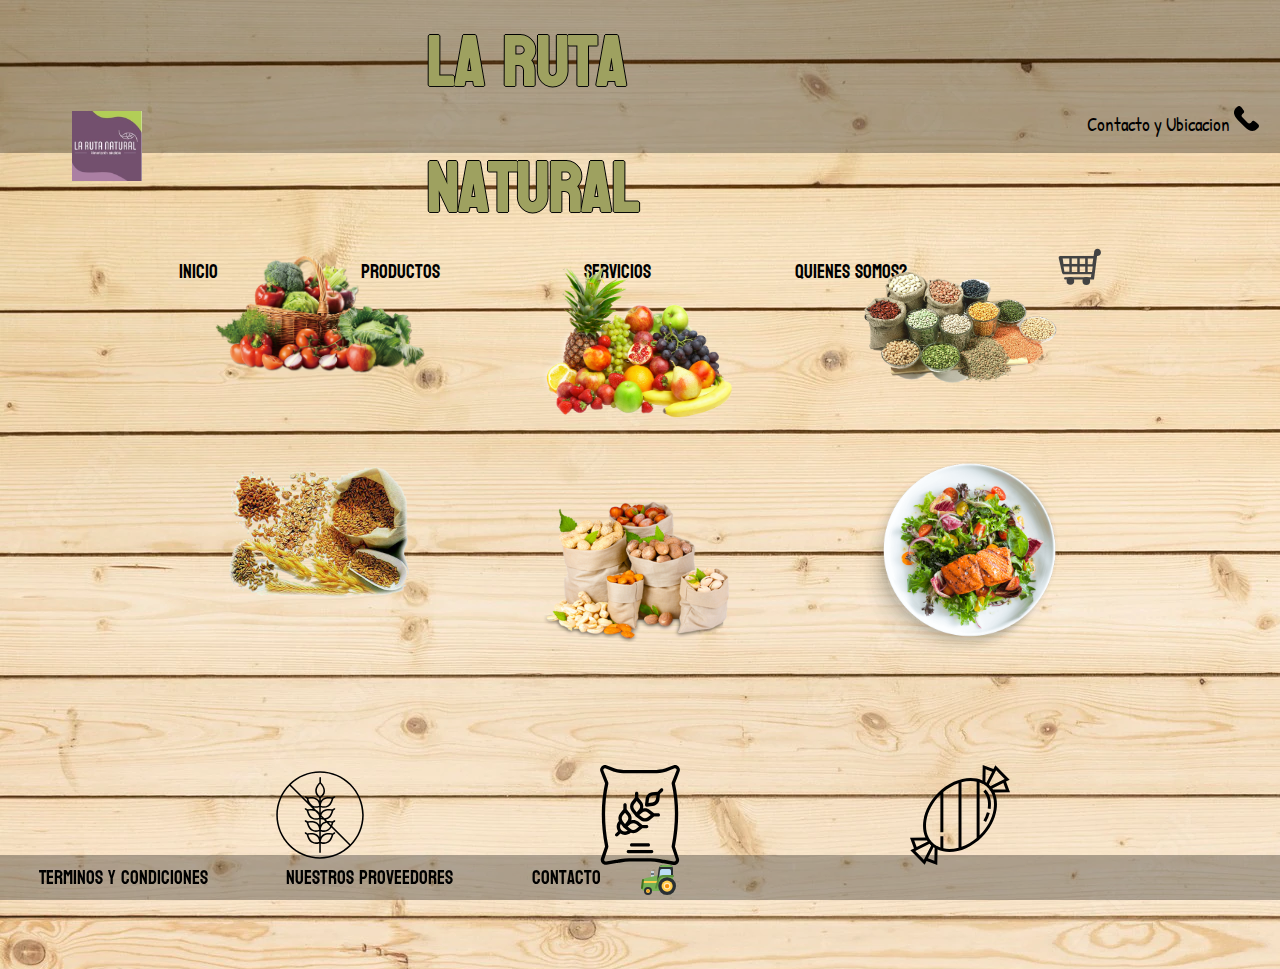
<file: index.html>
<!DOCTYPE html>
<html lang="en">
<head>
    <meta charset="UTF-8">
    <meta http-equiv="X-UA-Compatible" content="IE=edge">
    <meta name="viewport" content="width=device-width, initial-scale=1.0">
    <title>La Ruta Natural</title>
    <link rel="stylesheet" href="styles/styles.css">
    <link rel="shortcut icon" href="assets/logo.svg" type="image/x-icon">
    <link rel="preconnect" href="https://fonts.googleapis.com">
    <link rel="preconnect" href="https://fonts.gstatic.com" crossorigin>
    <link href="https://fonts.googleapis.com/css2?family=Koulen&family=Patrick+Hand&display=swap" rel="stylesheet"> 
    <!--SEO-->
    <meta name="description" content="La Ruta Natural es una tienda de Sierras Chicas con los productos naturales mas variados de la zona. Te incentivamos a que comiences a comer de una manera mas sana con el objetivo de mejorar tu vida." >
    <meta name="keywords" content="TIENDA NATURAL, NATURAL, SANO, TENDENCIA, FRUTAS, VERDURAS, LIGHT, COMIDAS SANAS, FRUTOS SECOS">
</head>
<body>
    <header>
        <nav class="containerNav">
            <div class="titleHeader">
                <h1>La Ruta Natural</h1>
            </div>
            <ul class="containerMenu">
                <li><a href="index.html">Inicio</a></li>
                <li><a href="pages/products.html">Productos</a></li>
                <li><a href="pages/services.html">Servicios</a></li>
                <li style="width: 118px;"><a href="pages/quienes_somos.html">Quienes Somos?</a></li>
                <li><a href="pages/products.html"><img src="assets/trolley.svg" alt="carrito" height="45px"></a></li>
            </ul>
            <div class="iconRuta">
                <img src="assets/ruta.jpg" alt="logoruta" width="70px">
            </div>
            <div class="botonContact">
                <a href="pages/contacto_y_ubicación.html">Contacto y Ubicacion  <img src="assets/phone.svg" alt="phoneubi" height="25px"></a>
            </div>
        </nav>
    </header>
    <main class=" containerGalery">
          <div class="iconVerdura">
            <a href="pages/products.html#verduras"><img src="assets/verduras.png" alt="verduras" width="210px"></a>
          </div>
          <div class="iconFrutas">
            <a href="pages/products.html#frutas""><img src="assets/frutas.png" alt="frutas" width="200px"></a>
          </div>
          <div class="iconCereales">
             <a href="pages/products.html#granos"><img src="assets/cereales.png"  alt="cereales" width="200px"></a>
            </div>
            <div class="iconYogurt">
            <a href="pages/products.html#harinas"><img src="assets/pngwing.com.png" alt="yogurtlight" width="200px"></a>
            </div>
            <div class="iconFrutSecos">
            <a href="pages/products.html#frutossecos"><img src="assets/frutossecos.png" alt="frutossecos" width="200px"></a>
            </div>
            <div class="iconComidas">
            <a href="pages/products.html#comidas"><img src="assets/comidas.png" alt="comidaslight" width="200px"></a>
            </div>
            <div class="iconSintacc">
            <a href="pages/products.html#sintacc""><img src="assets/sintacc.svg" alt="sintacc" width="100px"></a>
            </div>
            <div class="iconGranos">
            <a href="pages/products.html#harinas"><img src="assets/granos.svg" alt="granos" width="100px"></a>
            </div>
            <div class="iconDulces">
            <a href="pages/products.html#dulces"><img src="assets/dulceslight.svg" alt="dulces" width="100px"></a>
            </div>
    </main>
    <footer class="containerFooter">
        <ul class="containerMenuF">
           <li><a href="pages/terminos_y_condiciones.html">Terminos y Condiciones</a></li>
           <li><a href="https://www.tienda-sana.com/?gclid=Cj0KCQjwxtSSBhDYARIsAEn0thTAlQGlp-XFKuiq6rB_7PfjYG3LxoIO0W6x5IEOKUezpx2kGLVkMwoaAj4iEALw_wcB" target="_blank">Nuestros proveedores</a></li>
           <li><a href="pages/contacto_y_ubicación.html">Contacto</a></li>
        </ul>
        <div class="iconTractor">
            <img src="assets/tractor.svg" alt="tractor">
        </div>
    </footer>
</body>
</html>
</file>
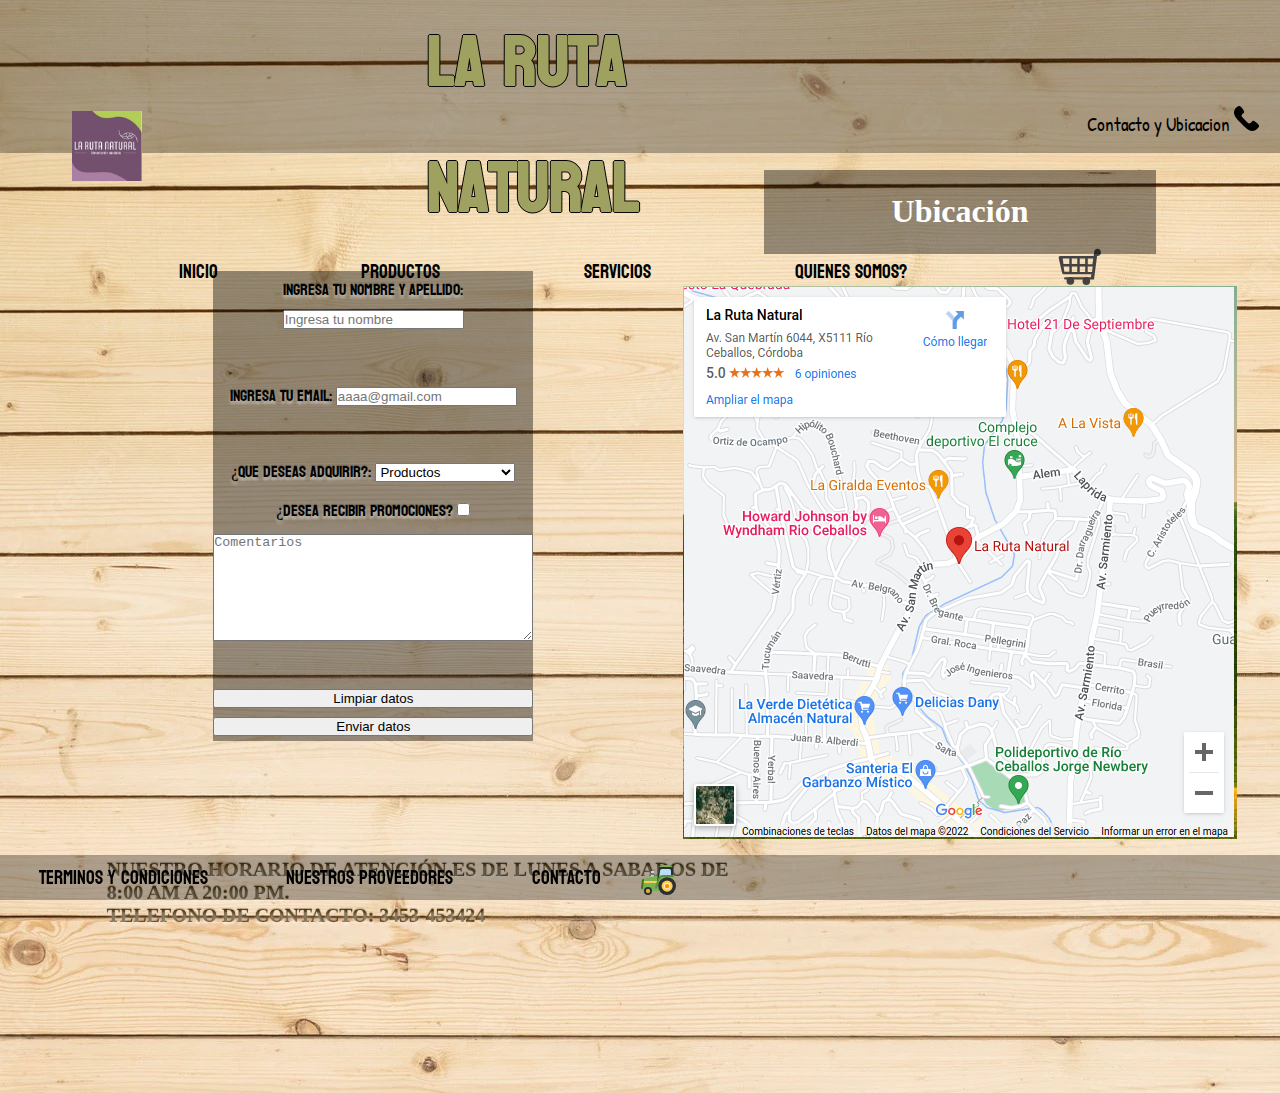
<file: pages/contacto_y_ubicación.html>
<!DOCTYPE html>
<html lang="en">
<head>
    <meta charset="UTF-8">
    <meta http-equiv="X-UA-Compatible" content="IE=edge">
    <meta name="viewport" content="width=device-width, initial-scale=1.0">
    <link rel="stylesheet" href="../styles/styles.css">
    <link rel="shortcut icon" href="../assets/logo.svg" type="image/x-icon">
    <link rel="preconnect" href="https://fonts.googleapis.com">
    <link rel="preconnect" href="https://fonts.gstatic.com" crossorigin>
    <link href="https://fonts.googleapis.com/css2?family=Koulen&family=Patrick+Hand&display=swap" rel="stylesheet"> 
    <title>Contacto y Ubicación</title>
</head>
<body>
    <header>
        <nav class="containerNav">
            <div class="titleHeader">
                <h1>La Ruta Natural</h1>
            </div>
            <ul class="containerMenu">
                <li><a href="../index.html">Inicio</a></li>
                <li><a href="products.html">Productos</a></li>
                <li><a href="services.html">Servicios</a></li>
                <li style="width: 118px;"><a href="quienes_somos.html">Quienes Somos?</a></li>
                <li><a href="products.html"><img src="../assets/trolley.svg" alt="carrito" height="45px"></a></li>
            </ul>
            <div class="iconRuta">
                <img src="../assets/ruta.jpg" alt="logoruta" width="70px">
            </div>
            <div class="botonContact">
                <a href="contacto_y_ubicación.html">Contacto y Ubicacion  <img src="../assets/phone.svg"  alt="phoneubi" height="25px"></a>
            </div>
        </nav>
    </header>

    <main class="containerGalery" style="height: 940px;">
        <div class="containerForm">
            <label for="nombre">Ingresa tu nombre y apellido:
                <input type="text" placeholder="Ingresa tu nombre" name="nombre">
            </label></br>
            <label for="email">Ingresa tu email:
                <input type="text" placeholder="aaaa@gmail.com" name="email">
            </label><br>
            <label for="estadocivil">¿Que deseas adquirir?:
                <select name="estadocivil">
                    <option value="productos">Productos</option>
                    <option value="servicio">Servicios</option>
                    <option value="ambas">Productos/Servicios</option>
            </select>
            </label>
            <label for="acepta">¿Desea recibir promociones?
                <input type="checkbox" name="acepta" value="1" ></br>
            </label>
            <textarea cols="25" rows="7" placeholder="Comentarios"></textarea><br>
            <input type="reset" value="Limpiar datos">
            <input type="submit" value="Enviar datos">
        </div>
        <div class="titleMap">
            <h1>Ubicación</h1>
        </div>
        <div class="containerMap">
            <a href="https://www.google.com/maps/place/La+Ruta+Natural/@-31.159714,-64.317826,15z/data=!4m5!3m4!1s0x0:0xed10571fc7321601!8m2!3d-31.159714!4d-64.317826?hl=es-419" target="_blank"><img src="../assets/mapa.png" alt="maparn"></a>
        </div>
        <div class="formContact">
            <h1>Completa el formulario</h1>
        </div> 
        <div class="textContacto">
            <h3>Nuestro horario de atención es de Lunes a Sabados de 8:00 am a 20:00 pm.</h3>
            <h3>Telefono de contacto: 3453-453424</h3>
        </div>
        
    </main>
    <footer class="containerFooter">
        <ul class="containerMenuF">
            <li><a href="terminos_y_condiciones.html">Terminos y Condiciones</a></li>
            <li><a href="https://www.tienda-sana.com/?gclid=Cj0KCQjwxtSSBhDYARIsAEn0thTAlQGlp-XFKuiq6rB_7PfjYG3LxoIO0W6x5IEOKUezpx2kGLVkMwoaAj4iEALw_wcB" target="_blank">Nuestros proveedores</a></li>
            <li><a href="contacto_y_ubicación.html">Contacto</a></li>
         </ul>
        <div class="iconTractor">
            <img src="../assets/tractor.svg" alt="tractor">
        </div>
    </footer>
</body>
</html>
</file>
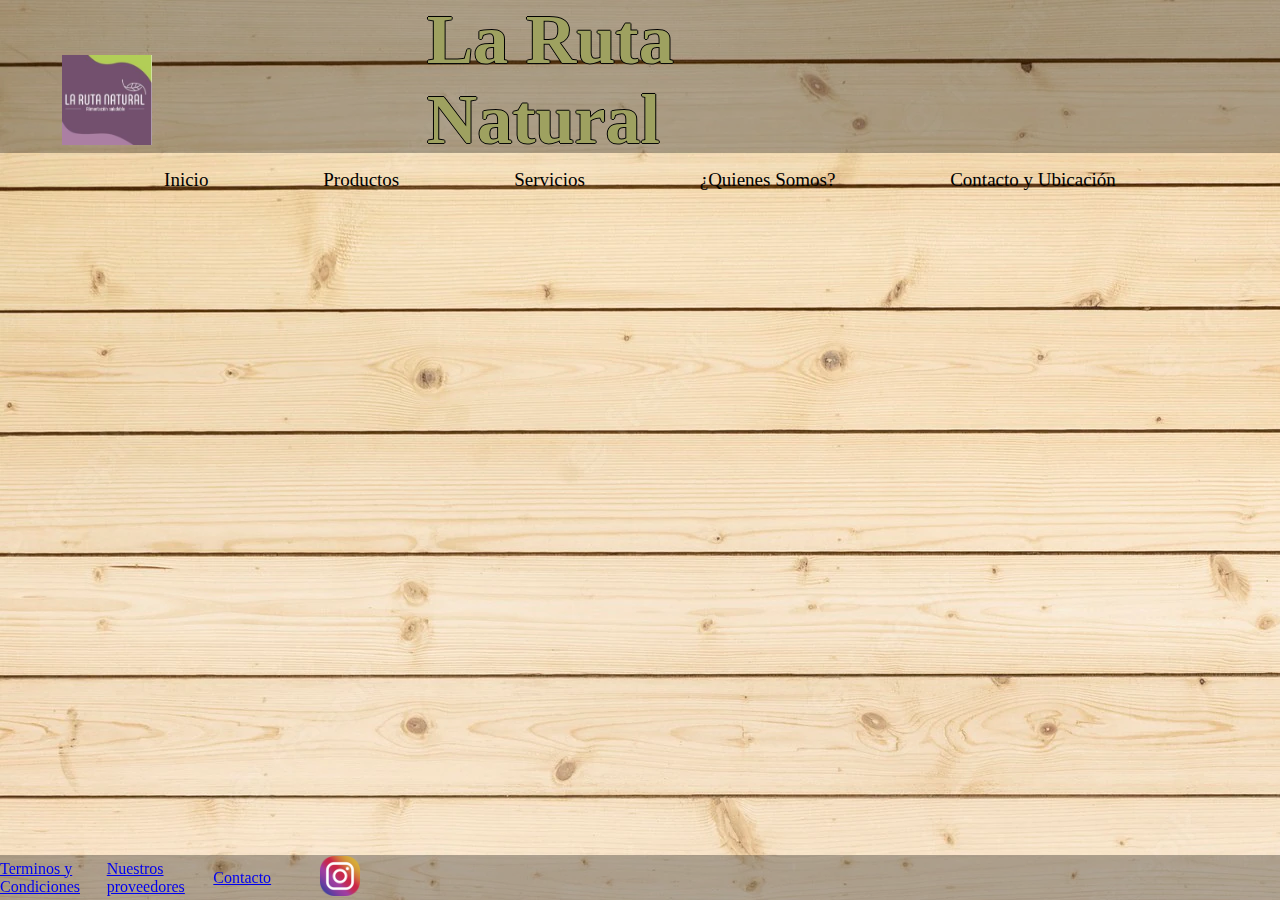
<file: pages/copyright.html>
<!DOCTYPE html>
<html lang="en">
<head>
    <meta charset="UTF-8">
    <meta http-equiv="X-UA-Compatible" content="IE=edge">
    <meta name="viewport" content="width=device-width, initial-scale=1.0">
    <link rel="stylesheet" href="../styles/styles.css">
    <link rel="shortcut icon" href="../assets/logo.svg" type="image/x-icon">
    <title>RN Copyright</title>
</head>
<body>
    <header>
        <nav class="containerNav">
            <div class="titleHeader">
                <h1>La Ruta Natural</h1>
            </div>
            <ul class="containerMenu">
                <a href="../index.html">Inicio</a>
                <a href="products.html">Productos</a>
                <a href="services.html">Servicios</a>
                <a href="quienes_somos.html">¿Quienes Somos?</a>
                <a href="contacto_y_ubicación.html">Contacto y Ubicación</a>
            </ul>
            <div class="iconRuta">
                <img src="../assets/ruta.jpg" alt="logoruta" width="90px">
            </div>
        </nav>
    </header>
    <main containerGalery>
        <p class="copyright">

        </p>
    </main>
    <footer class="containerFooter">
        <div>
            <a href="terminos_y_condiciones.html">Terminos y Condiciones</a>
        </div>
        <div>
            <a href="https://www.tienda-sana.com/?gclid=Cj0KCQjwxtSSBhDYARIsAEn0thTAlQGlp-XFKuiq6rB_7PfjYG3LxoIO0W6x5IEOKUezpx2kGLVkMwoaAj4iEALw_wcB">Nuestros proveedores</a>
        </div>
        <div>
            <a href="contacto_y_ubicación.html">Contacto</a>
        </div>
        <div><a href="https://www.instagram.com/la.ruta.naturalok/" target="_blank"><img src="../assets/iconoinstagram.png" alt="instagram" width="40px"></a></div>
</footer>
</body>
</html>
</file>
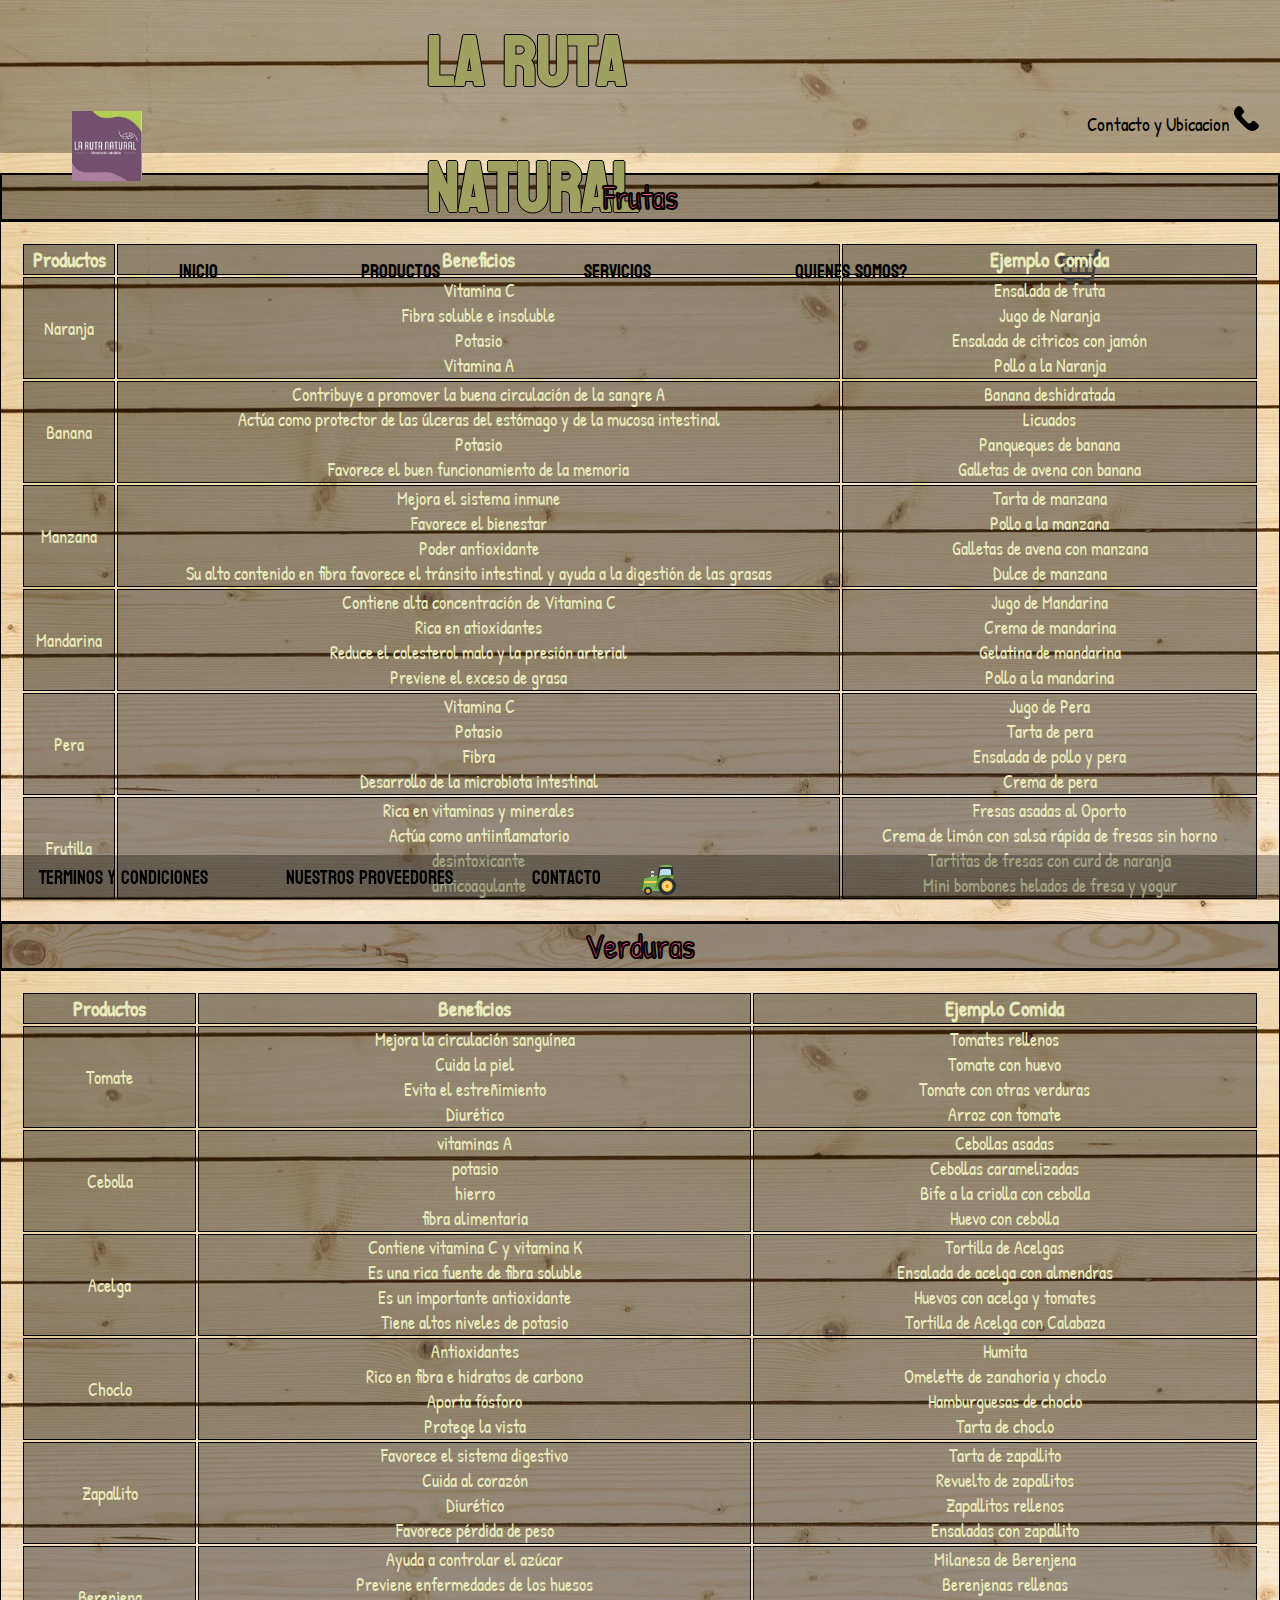
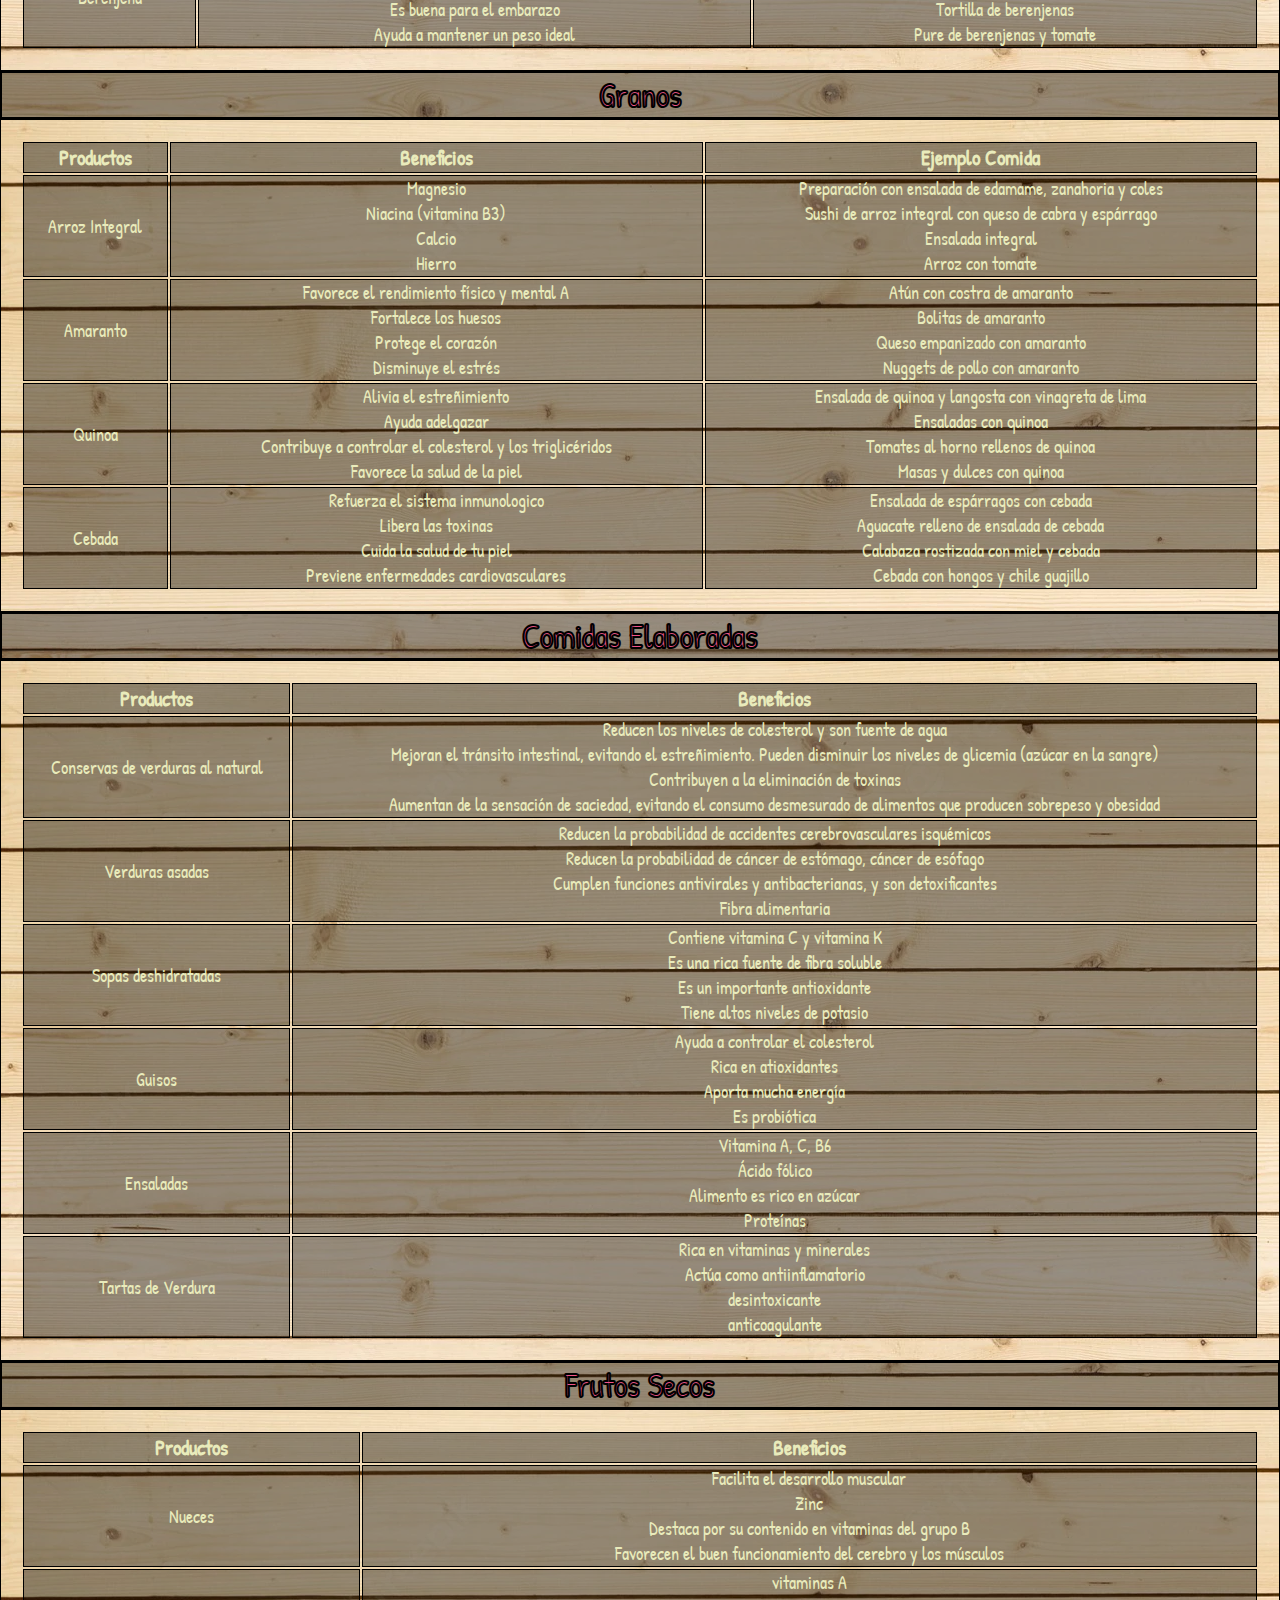
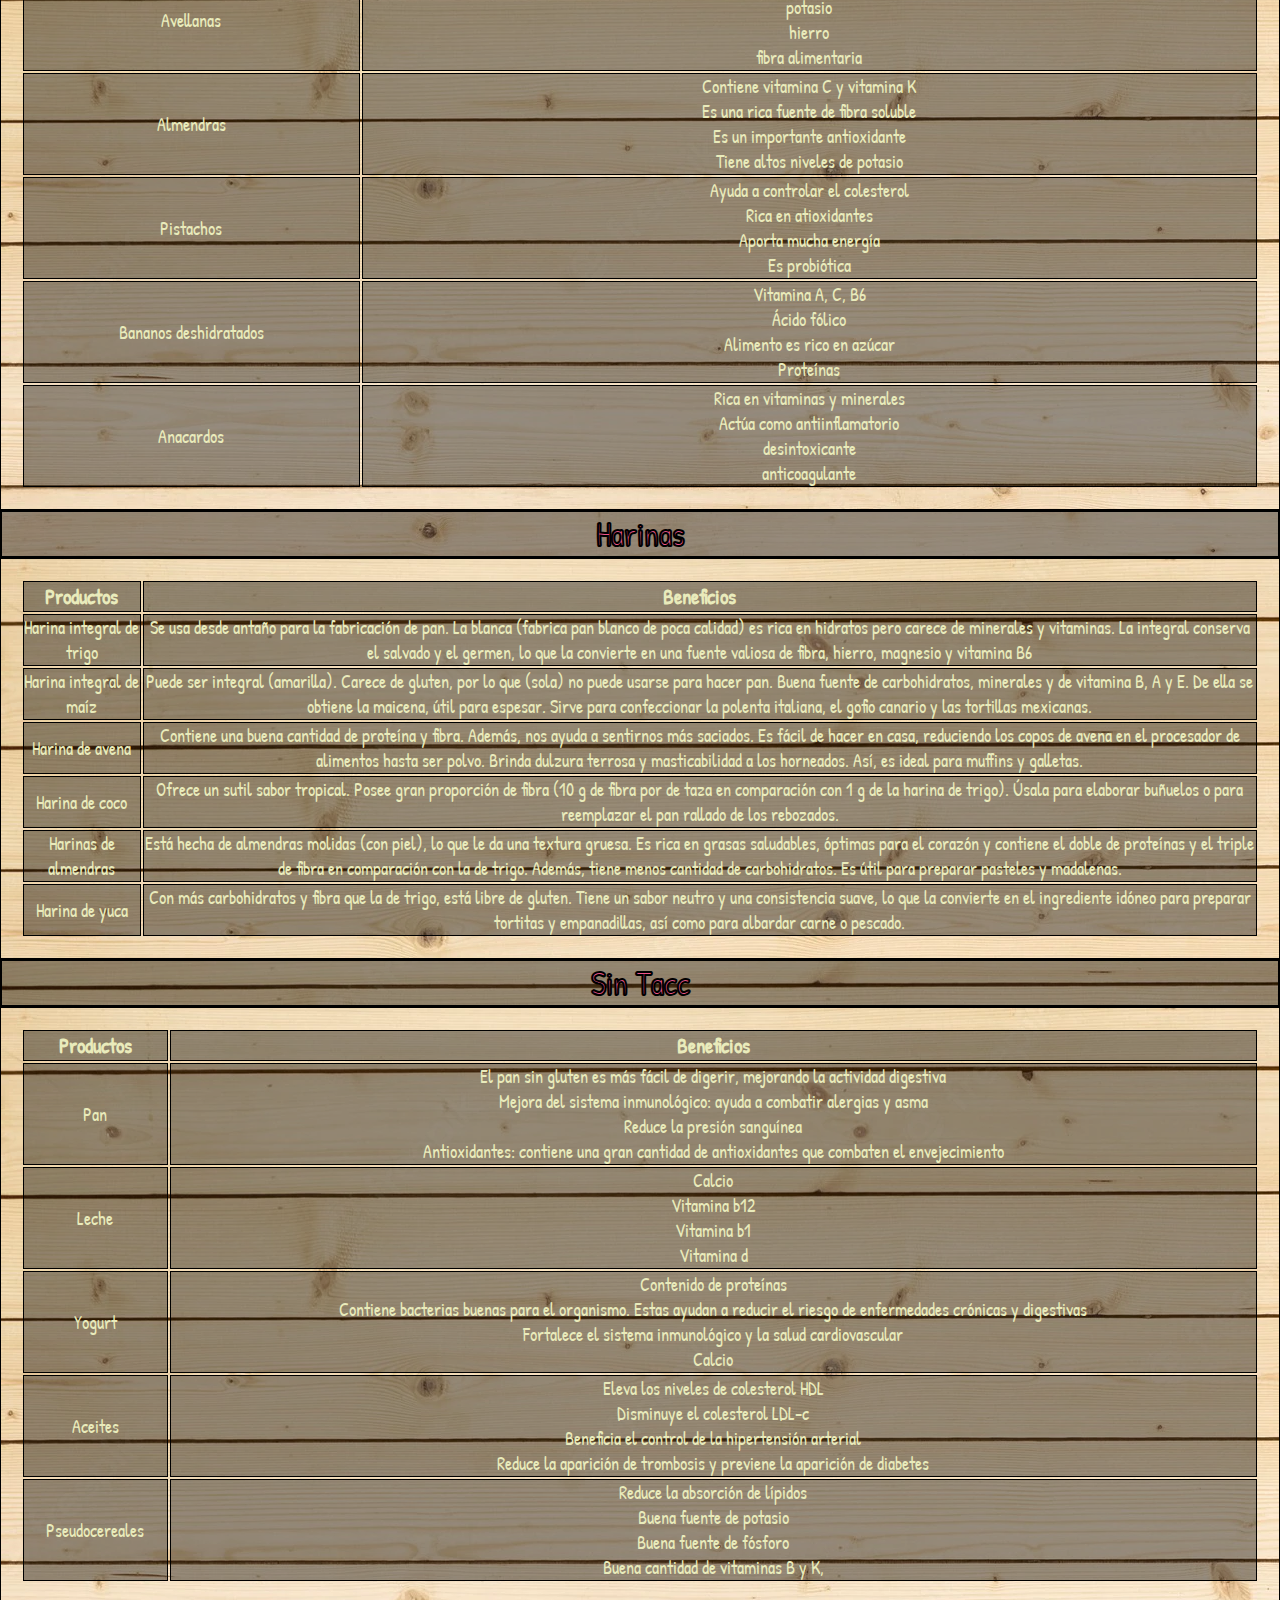
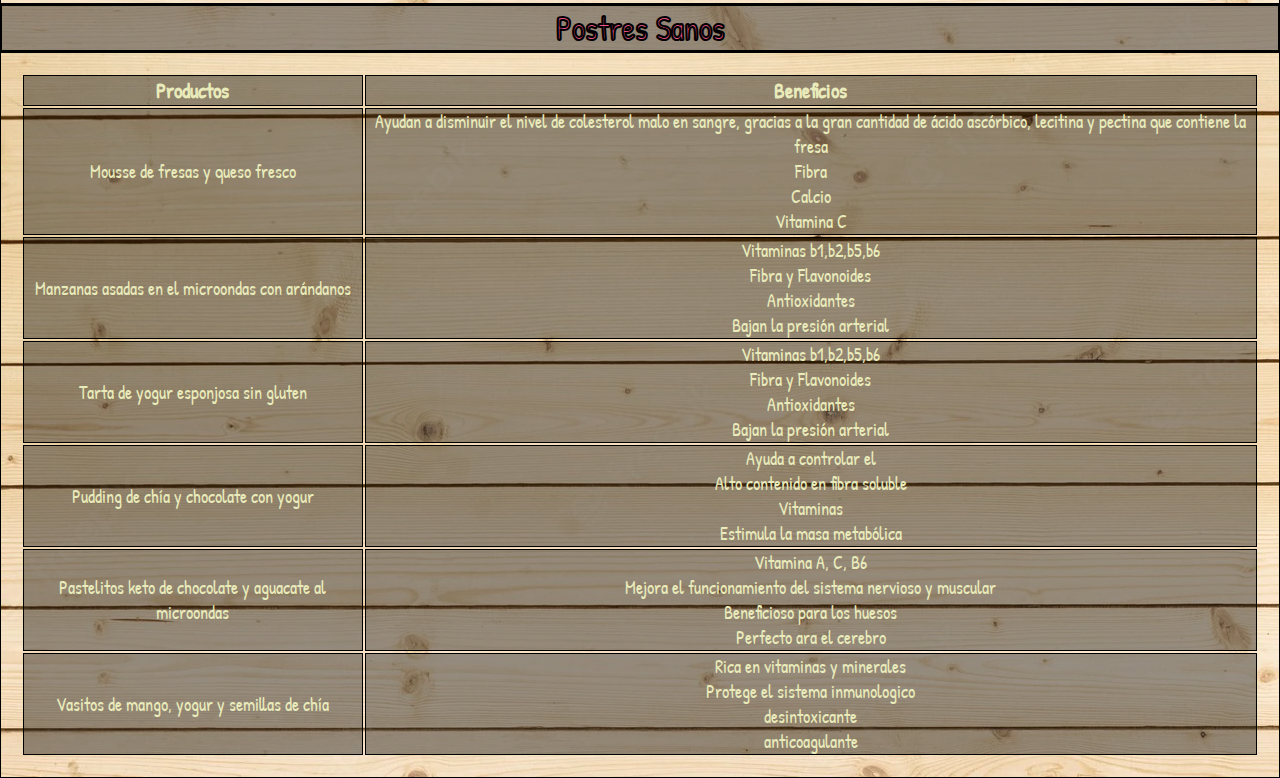
<file: pages/products.html>
<!DOCTYPE html>
<html lang="en">
<head>
    <meta charset="UTF-8">
    <meta http-equiv="X-UA-Compatible" content="IE=edge">
    <meta name="viewport" content="width=device-width, initial-scale=1.0">
    <link rel="stylesheet" href="../styles/styles.css">
    <link rel="shortcut icon" href="../assets/logo.svg" type="image/x-icon">
    <link rel="preconnect" href="https://fonts.googleapis.com">
    <link rel="preconnect" href="https://fonts.gstatic.com" crossorigin>
    <link href="https://fonts.googleapis.com/css2?family=Koulen&family=Patrick+Hand&display=swap" rel="stylesheet"> 
    <title>Productos</title>
</head>
<body>
    <header>
        <nav class="containerNav">
            <div class="titleHeader">
                <h1>La Ruta Natural</h1>
            </div>
            <ul class="containerMenu">
                <li><a href="../index.html">Inicio</a></li>
                <li><a href="products.html">Productos</a></li>
                <li><a href="services.html">Servicios</a></li>
                <li style="width: 118px;"><a href="quienes_somos.html">Quienes Somos?</a></li>
                <li><a href="products.html"><img src="../assets/trolley.svg" alt="carrito" height="45px"></a></li>
            </ul>
            <div class="iconRuta">
                <img src="../assets/ruta.jpg" alt="logoruta" width="70px">
            </div>
            <div class="botonContact">
                <a href="contacto_y_ubicación.html">Contacto y Ubicacion  <img src="../assets/phone.svg"  alt="phoneubi" height="25px"></a>
            </div>
        </nav>
    </header>
    <main>
        <table class="tableProducts">
            <div class="separadorProduc" style="margin-top: 20px;" id="frutas"><h3>Frutas</h3></div>
            <thead>
              <tr>
                <th>Productos</th>
                <th>Beneficios</th>
                <th>Ejemplo Comida</th>
              </tr>
            </thead>
            <tbody>
              <tr>
                <td>Naranja</td>
                <td>
                    <li>Vitamina C</li>
                    <li>Fibra soluble e insoluble</li>
                    <li>Potasio</li>
                    <li>Vitamina A</li>
                </td>
                <td>
                    <li>Ensalada de fruta</li>
                    <li>Jugo de Naranja</li>
                    <li>Ensalada de citricos con jamón</li>
                    <li>Pollo a la Naranja</li>
                </td>
              </tr>
              <tr>
                <td>Banana</td>
                <td>
                    <li>Contribuye a promover la buena circulación de la sangre A</li>
                    <li>Actúa como protector de las úlceras del estómago y de la mucosa intestinal</li>
                    <li>Potasio</li>
                    <li>Favorece el buen funcionamiento de la memoria</li>
                </td>
                <td>
                    <li>Banana deshidratada</li>
                    <li>Licuados</li>
                    <li>Panqueques de banana</li>
                    <li>Galletas de avena con banana</li>
                </td>
              </tr>
              <tr>
                <td>Manzana</td>
                <td>
                    <li>Mejora el sistema inmune</li>
                    <li>Favorece el bienestar</li>
                    <li>Poder antioxidante</li>
                    <li>Su alto contenido en fibra favorece el tránsito intestinal y ayuda a la digestión de las grasas</li>
                </td>
                <td>
                    <li>Tarta de manzana</li>
                     <li>Pollo a la manzana</li>
                     <li>Galletas de avena con manzana</li>
                     <li>Dulce de manzana</li>
                </td>
              </tr>
              <tr>
                <td>Mandarina</td>
                <td>
                    <li>Contiene alta concentración de Vitamina C </li>
                    <li>Rica en atioxidantes</li>
                    <li>Reduce el colesterol malo y la presión arterial</li>
                    <li>Previene el exceso de grasa</li>
                </td>
                <td>
                    <li>Jugo de Mandarina</li>
                     <li>Crema de mandarina</li>
                     <li>Gelatina de mandarina</li>
                     <li>Pollo a la mandarina</li>
                </td>
              </tr>
              <tr>
             <td>Pera</td>
                <td>
                    <li>Vitamina C</li>
                    <li>Potasio</li>
                    <li>Fibra</li>
                    <li>Desarrollo de la microbiota intestinal</li>
                </td>
                <td>
                    <li>Jugo de Pera</li>
                     <li>Tarta de pera</li>
                     <li>Ensalada de pollo y pera</li>
                     <li>Crema de pera</li>
                </td>
              </tr>
              <tr>
                <td>Frutilla</td>
                <td>
                    <li>Rica en vitaminas y minerales</li>
                    <li>Actúa como antiinflamatorio</li>
                    <li>desintoxicante</li>
                    <li>anticoagulante</li>
                </td>
                <td>
                    <li>Fresas asadas al Oporto</li>
                     <li>Crema de limón con salsa rápida de fresas sin horno</li>
                     <li>Tartitas de fresas con curd de naranja</li>
                     <li>Mini bombones helados de fresa y yogur</li>
                </td>
              </tr>
            </tbody>
          </table>
          <table class="tableProducts">
            <div class="separadorProduc" id="verduras"><h3>Verduras</h3></div>
            <thead>
              <tr>
                <th>Productos</th>
                <th>Beneficios</th>
                <th>Ejemplo Comida</th>
              </tr>
            </thead>
            <tbody>
              <tr>
                <td>Tomate</td>
                <td>
                    <li>Mejora la circulación sanguínea</li>
                    <li>Cuida la piel</li>
                    <li>Evita el estreñimiento</li>
                    <li>Diurético</li>
                </td>
                <td>
                    <li>Tomates rellenos</li>
                    <li>Tomate con huevo</li>
                    <li>Tomate con otras verduras</li>
                    <li>Arroz con tomate</li>
                </td>
              </tr>
              <tr>
                <td>Cebolla</td>
                <td>
                    <li>vitaminas A</li>
                    <li>potasio</li>
                    <li>hierro</li>
                    <li>fibra alimentaria</li>
                </td>
                <td>
                    <li>Cebollas asadas</li>
                    <li>Cebollas caramelizadas</li>
                    <li>Bife a la criolla con cebolla</li>
                    <li>Huevo con cebolla</li>
                </td>
              </tr>
              <tr>
                <td>Acelga</td>
                <td>
                    <li>Contiene vitamina C y vitamina K</li>
                    <li>Es una rica fuente de fibra soluble</li>
                    <li>Es un importante antioxidante</li>
                    <li>Tiene altos niveles de potasio</li>
                </td>
                <td>
                    <li>Tortilla de Acelgas</li>
                     <li>Ensalada de acelga con almendras</li>
                     <li>Huevos con acelga y tomates</li>
                     <li>Tortilla de Acelga con Calabaza</li>
                </td>
              </tr>
              <tr>
                <td>Choclo</td>
                <td>
                    <li>Antioxidantes</li>
                    <li>Rico en fibra e hidratos de carbono </li>
                    <li>Aporta fósforo</li>
                    <li>Protege la vista</li>
                </td>
                <td>
                    <li>Humita</li>
                     <li>Omelette de zanahoria y choclo</li>
                     <li>Hamburguesas de choclo</li>
                     <li>Tarta de choclo</li>
                </td>
              </tr>
              <tr>
             <td>Zapallito</td>
                <td>
                    <li>Favorece el sistema digestivo</li>
                    <li>Cuida al corazón</li>
                    <li>Diurético</li>
                    <li>Favorece pérdida de peso</li>
                </td>
                <td>
                    <li>Tarta de zapallito</li>
                     <li>Revuelto de zapallitos</li>
                     <li>Zapallitos rellenos</li>
                     <li>Ensaladas con zapallito</li>
                </td>
              </tr>
              <tr>
                <td>Berenjena</td>
                <td>
                    <li>Ayuda a controlar el azúcar</li>
                    <li>Previene enfermedades de los huesos</li>
                    <li>Es buena para el embarazo</li>
                    <li>Ayuda a mantener un peso ideal</li>
                </td>
                <td>
                    <li>Milanesa de Berenjena</li>
                     <li>Berenjenas rellenas</li>
                     <li>Tortilla de berenjenas</li>
                     <li>Pure de berenjenas y tomate</li>
                </td>
              </tr>
            </tbody>
          </table>
          <table class="tableProducts">
            <div class="separadorProduc" id="granos"><h3>Granos</h3></div>
            <thead>
              <tr>
                <th>Productos</th>
                <th>Beneficios</th>
                <th>Ejemplo Comida</th>
              </tr>
            </thead>
            <tbody>
              <tr>
                <td>Arroz Integral</td>
                <td>
                    <li>Magnesio </li>
                    <li>Niacina (vitamina B3)</li>
                    <li>Calcio</li>
                    <li>Hierro</li>
                </td>
                <td>
                    <li>Preparación con ensalada de edamame, zanahoria y coles</li>
                    <li>Sushi de arroz integral con queso de cabra y espárrago</li>
                    <li>Ensalada integral</li>
                    <li>Arroz con tomate</li>
                </td>
              </tr>
              <tr>
                <td>Amaranto</td>
                <td>
                    <li>Favorece el rendimiento físico y mental A</li>
                    <li>Fortalece los huesos</li>
                    <li>Protege el corazón</li>
                    <li>Disminuye el estrés</li>
                </td>
                <td>
                    <li>Atún con costra de amaranto</li>
                    <li>Bolitas de amaranto</li>
                    <li>Queso empanizado con amaranto</li>
                    <li>Nuggets de pollo con amaranto</li>
                </td>
              </tr>
              <tr>
                <td>Quinoa</td>
                <td>
                    <li>Alivia el estreñimiento</li>
                    <li>Ayuda adelgazar</li>
                    <li>Contribuye a controlar el colesterol y los triglicéridos</li>
                    <li>Favorece la salud de la piel</li>
                </td>
                <td>
                    <li>Ensalada de quinoa y langosta con vinagreta de lima</li>
                     <li>Ensaladas con quinoa</li>
                     <li>Tomates al horno rellenos de quinoa</li>
                     <li>Masas y dulces con quinoa</li>
                </td>
              </tr>
              <tr>
             <td>Cebada</td>
                <td>
                    <li>Refuerza el sistema inmunologico</li>
                    <li>Libera las toxinas</li>
                    <li>Cuida la salud de tu piel</li>
                    <li>Previene enfermedades cardiovasculares</li>
                </td>
                <td>
                    <li>Ensalada de espárragos con cebada</li>
                     <li>Aguacate relleno de ensalada de cebada</li>
                     <li>Calabaza rostizada con miel y cebada</li>
                     <li>Cebada con hongos y chile guajillo</li>
                </td>
              </tr>
            </tbody>
          </table>
          <table class="tableProducts">
            <div class="separadorProduc" id="comidas"><h3>Comidas Elaboradas</h3></div>
            <thead>
              <tr>
                <th>Productos</th>
                <th>Beneficios</th>
              </tr>
            </thead>
            <tbody>
              <tr>
                <td>Conservas de verduras al natural</td>
                <td>
                    <li>Reducen los niveles de colesterol y son fuente de agua</li>
                    <li>Mejoran el tránsito intestinal, evitando el estreñimiento. Pueden disminuir los niveles de glicemia (azúcar en la sangre)</li>
                    <li>Contribuyen a la eliminación de toxinas</li>
                    <li>Aumentan de la sensación de saciedad, evitando el consumo desmesurado de alimentos que producen sobrepeso y obesidad</li>
                </td>
              </tr>
              <tr>
                <td>Verduras asadas</td>
                <td>
                    <li>Reducen la probabilidad de accidentes cerebrovasculares isquémicos</li>
                    <li>Reducen la probabilidad de cáncer de estómago, cáncer de esófago</li>
                    <li>Cumplen funciones antivirales y antibacterianas, y son detoxificantes</li>
                    <li>Fibra alimentaria</li>
                </td>
              </tr>
              <tr>
                <td>Sopas deshidratadas</td>
                <td>
                    <li>Contiene vitamina C y vitamina K</li>
                    <li>Es una rica fuente de fibra soluble</li>
                    <li>Es un importante antioxidante</li>
                    <li>Tiene altos niveles de potasio</li>
                </td>
              </tr>
              <tr>
                <td>Guisos</td>
                <td>
                    <li>Ayuda a controlar el colesterol</li>
                    <li>Rica en atioxidantes</li>
                    <li>Aporta mucha energía</li>
                    <li>Es probiótica</li>
                </td>
              </tr>
              <tr>
             <td>Ensaladas</td>
                <td>
                    <li>Vitamina A, C, B6</li>
                    <li>Ácido fólico</li>
                    <li>Alimento es rico en azúcar</li>
                    <li>Proteínas</li>
                </td>
              </tr>
              <tr>
                <td>Tartas de Verdura</td>
                <td>
                    <li>Rica en vitaminas y minerales</li>
                    <li>Actúa como antiinflamatorio</li>
                    <li>desintoxicante</li>
                    <li>anticoagulante</li>
                </td>
              </tr>
            </tbody>
          </table>
          <table class="tableProducts">
            <div class="separadorProduc" id="frutossecos"><h3>Frutos Secos</h3></div>
            <thead>
              <tr>
                <th>Productos</th>
                <th>Beneficios</th>
              </tr>
            </thead>
            <tbody>
              <tr>
                <td>Nueces</td>
                <td>
                    <li>Facilita el desarrollo muscular</li>
                    <li>Zinc</li>
                    <li>Destaca por su contenido en vitaminas del grupo B</li>
                    <li>Favorecen el buen funcionamiento del cerebro y los músculos</li>
                </td>
              </tr>
              <tr>
                <td>Avellanas</td>
                <td>
                    <li>vitaminas A</li>
                    <li>potasio</li>
                    <li>hierro</li>
                    <li>fibra alimentaria</li>
                </td>
              </tr>
              <tr>
                <td>Almendras</td>
                <td>
                    <li>Contiene vitamina C y vitamina K</li>
                    <li>Es una rica fuente de fibra soluble</li>
                    <li>Es un importante antioxidante</li>
                    <li>Tiene altos niveles de potasio</li>
                </td>
              </tr>
              <tr>
                <td>Pistachos</td>
                <td>
                    <li>Ayuda a controlar el colesterol</li>
                    <li>Rica en atioxidantes</li>
                    <li>Aporta mucha energía</li>
                    <li>Es probiótica</li>
                </td>
              </tr>
              <tr>
             <td>Bananos deshidratados</td>
                <td>
                    <li>Vitamina A, C, B6</li>
                    <li>Ácido fólico</li>
                    <li>Alimento es rico en azúcar</li>
                    <li>Proteínas</li>
                </td>
              </tr>
              <tr>
                <td>Anacardos</td>
                <td>
                    <li>Rica en vitaminas y minerales</li>
                    <li>Actúa como antiinflamatorio</li>
                    <li>desintoxicante</li>
                    <li>anticoagulante</li>
                </td>
              </tr>
            </tbody>
          </table>
          <table class="tableProducts">
            <div class="separadorProduc" id="harinas"><h3>Harinas</h3></div>
            <thead>
              <tr>
                <th>Productos</th>
                <th>Beneficios</th>
              </tr>
            </thead>
            <tbody>
              <tr>
                <td>Harina integral de trigo</td>
                <td>
                    <li>Se usa desde antaño para la fabricación de pan. La blanca (fabrica pan blanco de poca calidad) es rica en hidratos pero carece de minerales y vitaminas. La integral conserva el salvado y el germen, lo que la convierte en una fuente valiosa de fibra, hierro, magnesio y vitamina B6</li>
                </td>
              </tr>
              <tr>
                <td>Harina integral de maíz</td>
                <td>
                    <li>Puede ser integral (amarilla). Carece de gluten, por lo que (sola) no puede usarse para hacer pan. Buena fuente de carbohidratos, minerales y de vitamina B, A y E. De ella se obtiene la maicena, útil para espesar. Sirve para confeccionar la polenta italiana, el gofio canario y las tortillas mexicanas.</li>
                </td>
              </tr>
              <tr>
                <td>Harina de avena</td>
                <td>
                    <li>Contiene una buena cantidad de proteína y fibra. Además, nos ayuda a sentirnos más saciados. Es fácil de hacer en casa, reduciendo los copos de avena en el procesador de alimentos hasta ser polvo. Brinda dulzura terrosa y masticabilidad a los horneados. Así, es ideal para muffins y galletas.</li>
                </td>
              </tr>
              <tr>
                <td>Harina de coco</td>
                </td>
                <td>
                    <li>Ofrece un sutil sabor tropical. Posee gran proporción de fibra (10 g de fibra por de taza en comparación con 1 g de la harina de trigo). Úsala para elaborar buñuelos o para reemplazar el pan rallado de los rebozados.</li>
                </td>
              </tr>
              <tr>
             <td>Harinas de almendras</td>
                <td>
                    <li>Está hecha de almendras molidas (con piel), lo que le da una textura gruesa. Es rica en grasas saludables, óptimas para el corazón y contiene el doble de proteínas y el triple de fibra en comparación con la de trigo. Además, tiene menos cantidad de carbohidratos. Es útil para preparar pasteles y madalenas.</li>
                </td>
              </tr>
              <tr>
                <td>Harina de yuca</td>
                <td>
                    <li>Con más carbohidratos y fibra que la de trigo, está libre de gluten. Tiene un sabor neutro y una consistencia suave, lo que la convierte en el ingrediente idóneo para preparar tortitas y empanadillas, así como para albardar carne o pescado.</li>
                </td>
              </tr>
            </tbody>
          </table>
          <table class="tableProducts">
            <div class="separadorProduc" id="sintacc"><h3 >Sin Tacc</h3></div>
            <thead>
              <tr>
                <th>Productos</th>
                <th>Beneficios</th>
              </tr>
            </thead>
            <tbody>
              <tr>
                <td>Pan</td>
                <td>
                    <li>El pan sin gluten es más fácil de digerir, mejorando la actividad digestiva</li>
                    <li>Mejora del sistema inmunológico: ayuda a combatir alergias y asma</li>
                    <li>Reduce la presión sanguínea</li>
                    <li>Antioxidantes: contiene una gran cantidad de antioxidantes que combaten el envejecimiento</li>
                </td>
              </tr>
              <tr>
                <td>Leche</td>
                <td>
                    <li>Calcio</li>
                    <li>Vitamina b12</li>
                    <li>Vitamina b1</li>
                    <li>Vitamina d</li>
                </td>
              </tr>
              <tr>
                <td>Yogurt</td>
                <td>
                    <li>Contenido de proteínas </li>
                    <li>Contiene bacterias buenas para el organismo. Estas ayudan a reducir el riesgo de enfermedades crónicas y digestivas</li>
                    <li>Fortalece el sistema inmunológico y la salud cardiovascular</li>
                    <li>Calcio</li>
                </td>
              </tr>
              <tr>
                <td>Aceites</td>
                <td>
                    <li>Eleva los niveles de colesterol HDL</li>
                    <li>Disminuye el colesterol LDL-c</li>
                    <li>Beneficia el control de la hipertensión arterial</li>
                    <li>Reduce la aparición de trombosis y previene la aparición de diabetes</li>
                </td>
              </tr>
              <tr>
             <td>Pseudocereales</td>
                <td>
                    <li>Reduce la absorción de lípidos</li>
                    <li>Buena fuente de potasio </li>
                    <li>Buena fuente de fósforo</li>
                    <li>Buena cantidad de vitaminas B y K,</li>
                </td>
              </tr>
            </tbody>
          </table>
          <table class="tableProducts">
            <div class="separadorProduc" id="dulces"><h3>Postres Sanos</h3></div>
            <thead>
              <tr>
                <th>Productos</th>
                <th>Beneficios</th>
              </tr>
            </thead>
            <tbody>
              <tr>
                <td>Mousse de fresas y queso fresco</td>
                <td>
                    <li>Ayudan a disminuir el nivel de colesterol malo en sangre, gracias a la gran cantidad de ácido ascórbico, lecitina y pectina que contiene la fresa</li>
                    <li>Fibra</li>
                    <li>Calcio</li>
                    <li>Vitamina C</li>
                </td>
              </tr>
              <tr>
                <td>Manzanas asadas en el microondas con arándanos</td>
                <td>
                    <li>Vitaminas b1,b2,b5,b6</li>
                    <li>Fibra y Flavonoides</li>
                    <li>Antioxidantes</li>
                    <li>Bajan la presión arterial</li>
                </td>
              </tr>
              <tr>
                <td>Tarta de yogur esponjosa sin gluten</td>
                <td>
                    <li>Vitaminas b1,b2,b5,b6</li>
                    <li>Fibra y Flavonoides</li>
                    <li>Antioxidantes</li>
                    <li>Bajan la presión arterial</li>
                </td>
              </tr>
              <tr>
                <td>Pudding de chía y chocolate con yogur</td>
                <td>
                    <li>Ayuda a controlar el </li>
                    <li>Alto contenido en fibra soluble</li>
                    <li>Vitaminas</li>
                    <li>Estimula la masa metabólica</li>
                </td>
              </tr>
              <tr>
             <td>Pastelitos keto de chocolate y aguacate al microondas</td>
                <td>
                    <li>Vitamina A, C, B6</li>
                    <li>Mejora el funcionamiento del sistema nervioso y muscular</li>
                    <li>Beneficioso para los huesos</li>
                    <li>Perfecto ara el cerebro</li>
                </td>
              </tr>
              <tr>
                <td>Vasitos de mango, yogur y semillas de chía</td>
                <td>
                    <li>Rica en vitaminas y minerales</li>
                    <li>Protege el sistema inmunologico</li>
                    <li>desintoxicante</li>
                    <li>anticoagulante</li>
                </td>
              </tr>
            </tbody>
          </table>
    </main>
    <footer class="containerFooter">
        <ul class="containerMenuF">
            <li><a href="terminos_y_condiciones.html">Terminos y Condiciones</a></li>
            <li><a href="https://www.tienda-sana.com/?gclid=Cj0KCQjwxtSSBhDYARIsAEn0thTAlQGlp-XFKuiq6rB_7PfjYG3LxoIO0W6x5IEOKUezpx2kGLVkMwoaAj4iEALw_wcB" target="_blank">Nuestros proveedores</a></li>
            <li><a href="contacto_y_ubicación.html">Contacto</a></li>
         </ul>
        <div class="iconTractor">
            <img src="../assets/tractor.svg" alt="tractor">
        </div>
    </footer>
</body>
</html>
</file>
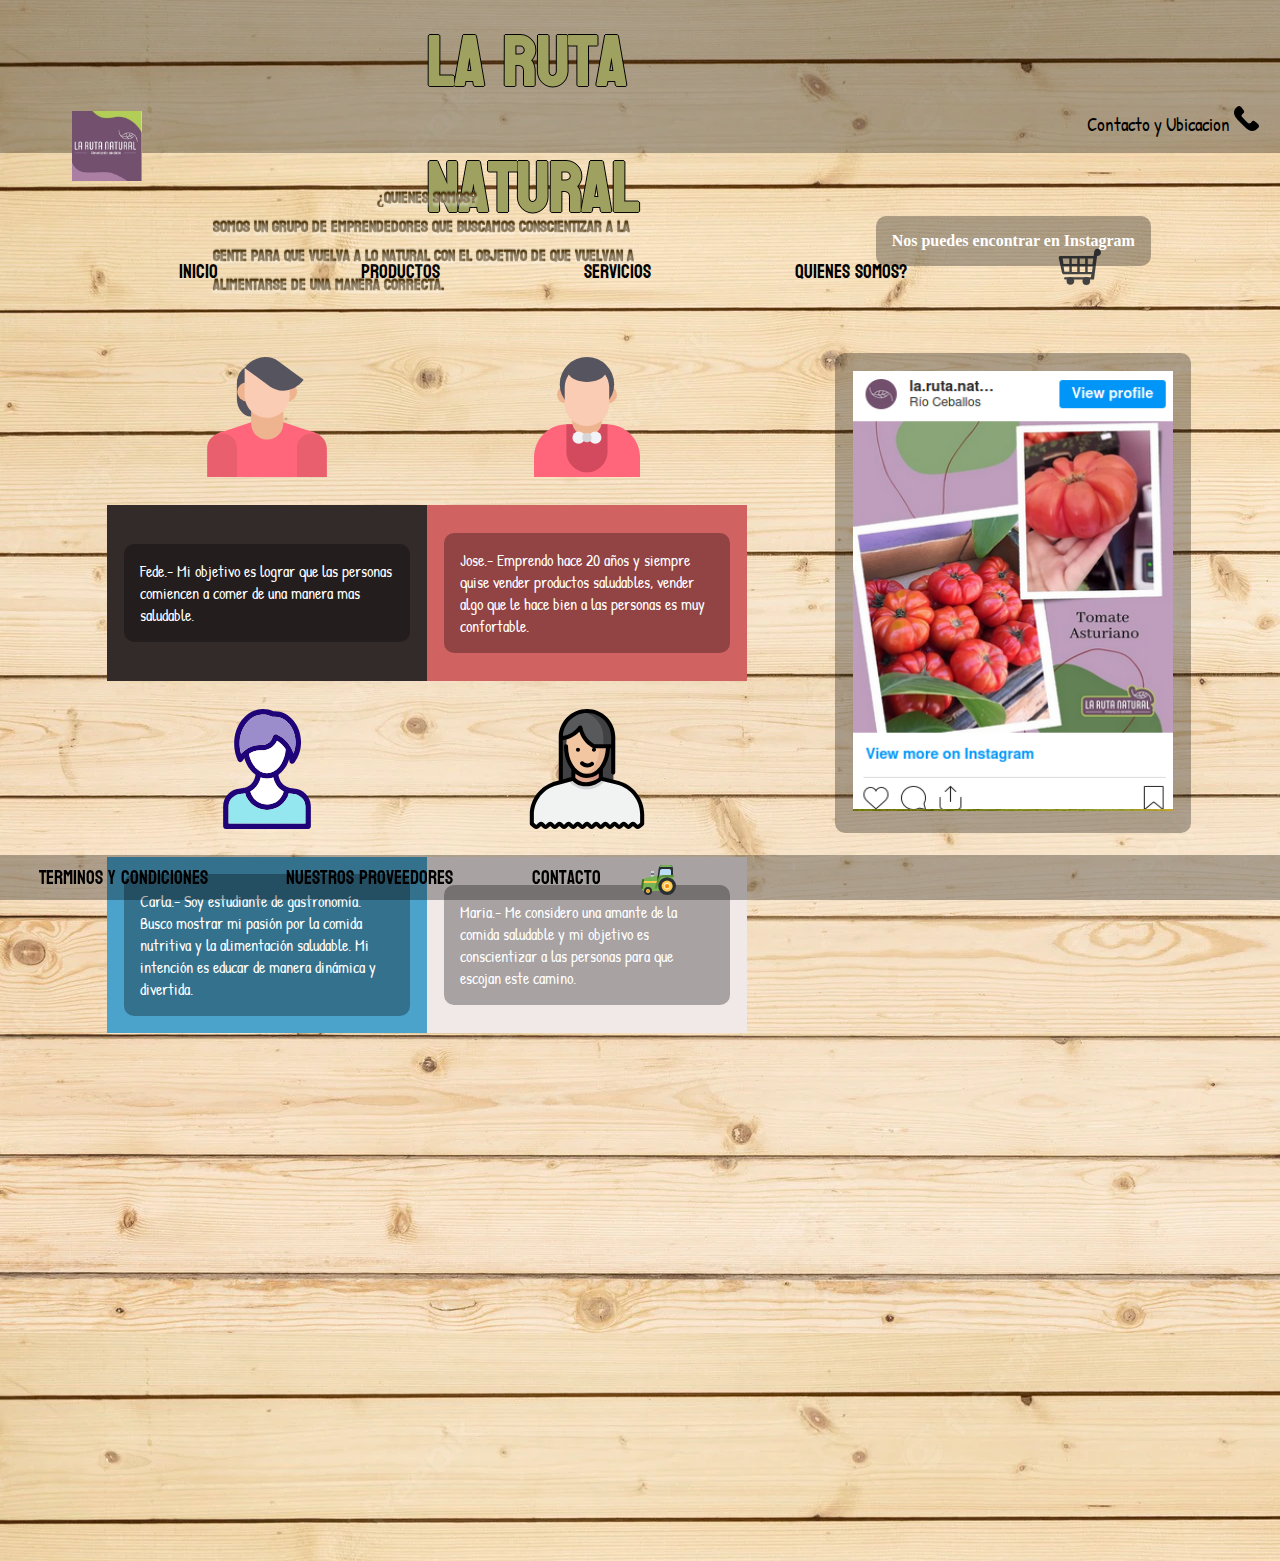
<file: pages/quienes_somos.html>
<!DOCTYPE html>
<html lang="en">
<head>
    <meta charset="UTF-8">
    <meta http-equiv="X-UA-Compatible" content="IE=edge">
    <meta name="viewport" content="width=device-width, initial-scale=1.0">
    <link rel="stylesheet" href="../styles/styles.css">
    <link rel="shortcut icon" href="../assets/logo.svg" type="image/x-icon">
    <link rel="preconnect" href="https://fonts.googleapis.com">
    <link rel="preconnect" href="https://fonts.gstatic.com" crossorigin>
    <link href="https://fonts.googleapis.com/css2?family=Koulen&family=Patrick+Hand&display=swap" rel="stylesheet"> 
    <title>¿Quienes Somos?</title>
</head>
<body>
    <header>
        <nav class="containerNav">
            <div class="titleHeader">
                <h1>La Ruta Natural</h1>
            </div>
            <ul class="containerMenu">
                <li><a href="../index.html">Inicio</a></li>
                <li><a href="products.html">Productos</a></li>
                <li><a href="services.html">Servicios</a></li>
                <li style="width: 118px;"><a href="quienes_somos.html">Quienes Somos?</a></li>
                <li><a href="products.html"><img src="../assets/trolley.svg" alt="carrito" height="45px"></a></li>
            </ul>
            <div class="iconRuta">
                <img src="../assets/ruta.jpg" alt="logoruta" width="70px">
            </div>
            <div class="botonContact">
                <a href="contacto_y_ubicación.html">Contacto y Ubicacion  <img src="../assets/phone.svg"  alt="phoneubi" height="25px"></a>
            </div>
        </nav>
    </header>
    <main class="containerGalery">
        <div class="titleNos">
            <h2>¿Quienes somos?</h2>
            <h2>Somos un grupo de emprendedores que buscamos conscientizar a la gente para que vuelva a lo natural con el objetivo de que vuelvan a alimentarse de una manera correcta.</h2>
        </div>
        <div class="titleInsta">
        <h2>Nos puedes encontrar en Instagram</h2>
        </div>
        <div class="containerInstagram">
            <a href="https://www.instagram.com/la.ruta.naturalok/" target="_blank"><img src="../assets/instagram.png" alt="paginainstagram" style="margin-inline: auto;" width="320" height="440"></a>
        </div>
        <div class="iconMan1 ">
            <img src="../assets/man1.svg" alt="man1" height="120px">
        </div>
        <div class="iconMan2">
            <img src="../assets/man2.svg" alt="man2" height="120px">
        </div>
        <div class="iconGirl1">
            <img src="../assets/girl1.svg" alt="girl1" height="120px">
        </div>
        <div class="iconGirl2">
            <img src="../assets/girl2.svg" alt="girl2" height="120px">
        </div>
        <div class="textMan1 fondo--men1">
            <p>Fede.- Mi objetivo es lograr que las personas comiencen a comer de una manera mas saludable.</p>
        </div>
        <div class="textMan2 fondo--men2">
            <p>Jose.- Emprendo hace 20 años y siempre quise vender productos saludables, vender algo que le hace bien a las personas es muy confortable.</p>
        </div>
        <div class="textGirl1 fondo--women1">
            <p>Carla.- Soy estudiante de gastronomía. Busco mostrar mi pasión por la comida nutritiva y la alimentación saludable. Mi intención es educar de manera dinámica y divertida.</p>
        </div>
        <div class="textGirl2 fondo--women2">
            <p>Maria.- Me considero una amante de la comida saludable y mi objetivo es conscientizar a las personas para que escojan este camino.</p>
        </div>
        <div class="ubiCarla">
            <h3>Carla</h3>
        </div>
        <div class="ubiFede">
            <h3>Fede</h3>
        </div>
        <div class="ubiMaria">
            <h3>Maria</h3>
        </div>
        <div class="ubiJose">
            <h3>Jose</h3>
        </div>
        
    </main>
    <footer class="containerFooter">
        <ul class="containerMenuF">
            <li><a href="terminos_y_condiciones.html">Terminos y Condiciones</a></li>
            <li><a href="https://www.tienda-sana.com/?gclid=Cj0KCQjwxtSSBhDYARIsAEn0thTAlQGlp-XFKuiq6rB_7PfjYG3LxoIO0W6x5IEOKUezpx2kGLVkMwoaAj4iEALw_wcB" target="_blank">Nuestros proveedores</a></li>
            <li><a href="contacto_y_ubicación.html">Contacto</a></li>
         </ul>
        <div class="iconTractor">
            <img src="../assets/tractor.svg" alt="tractor">
        </div>
    </footer>
</body>
</html>
</file>
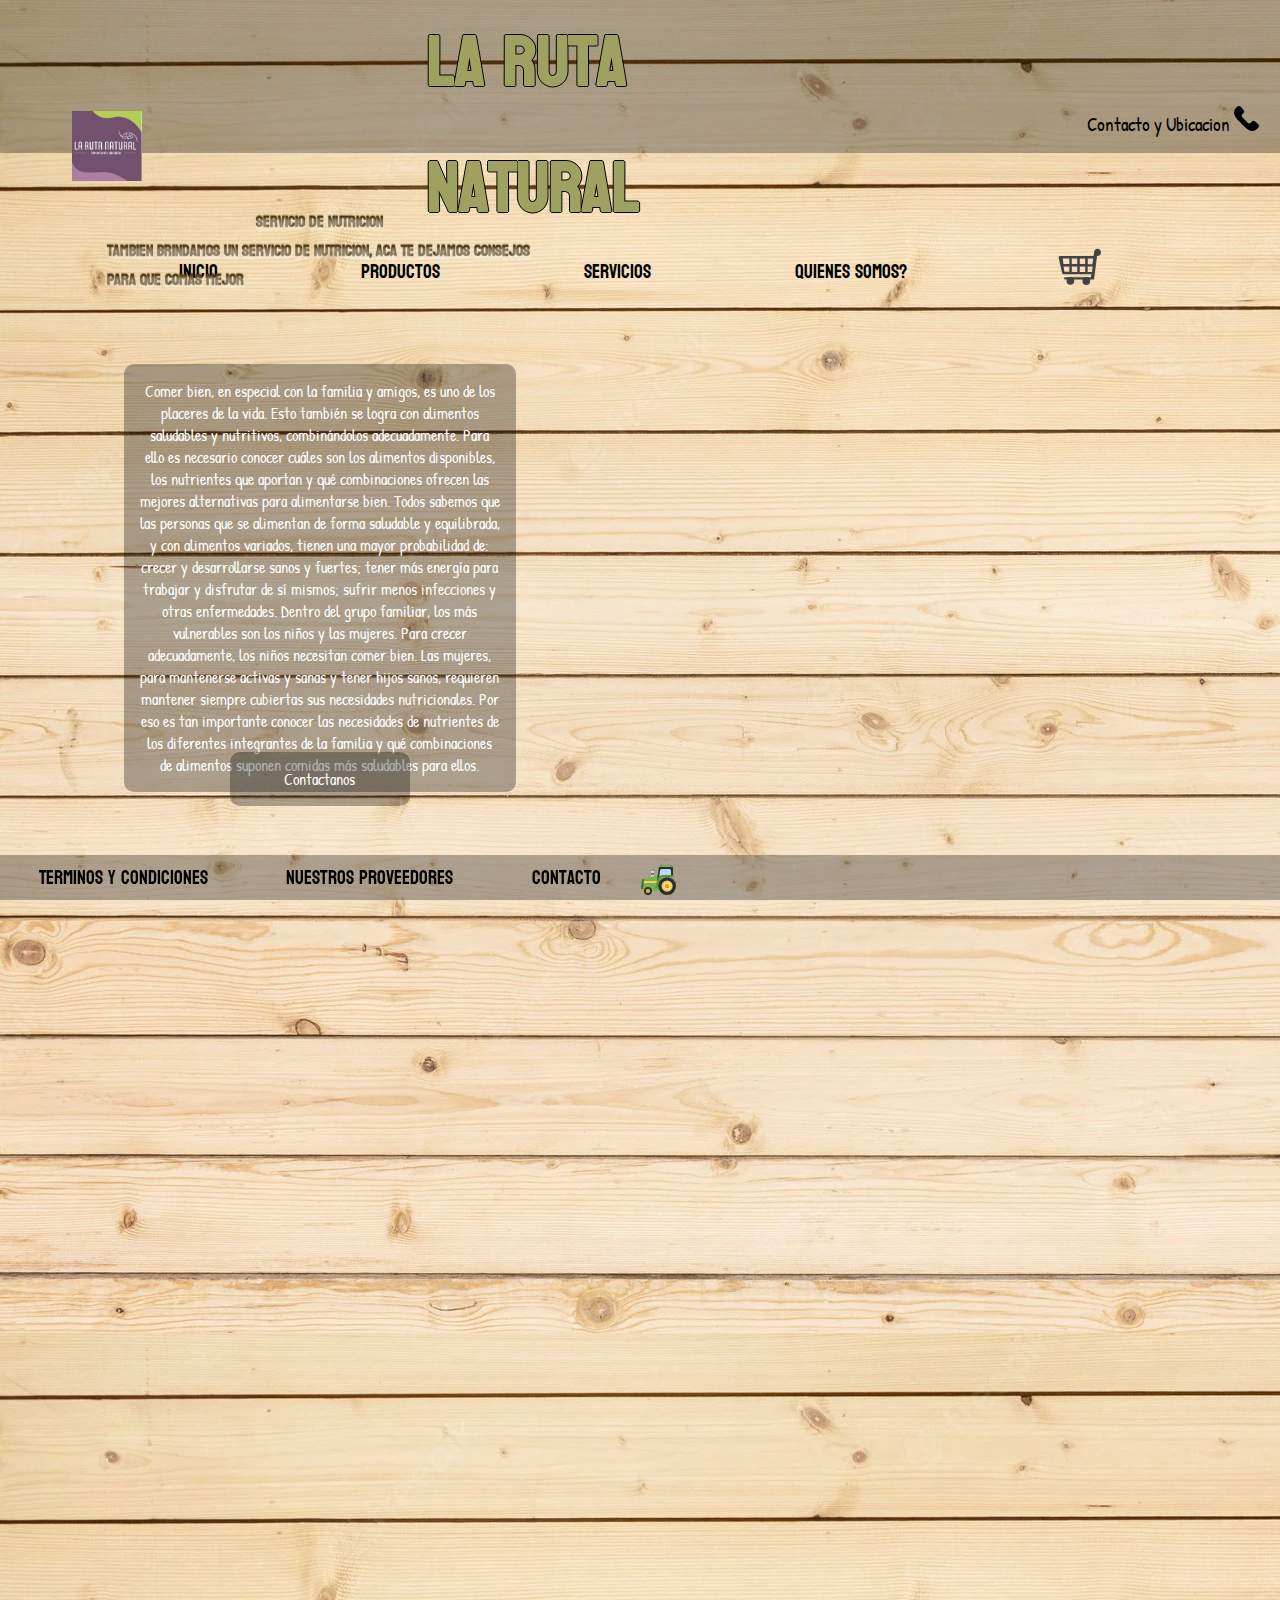
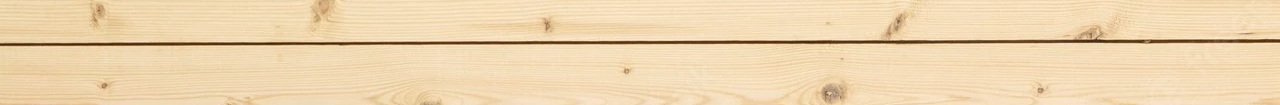
<file: pages/services.html>
<!DOCTYPE html>
<html lang="en">
<head>
    <meta charset="UTF-8">
    <meta http-equiv="X-UA-Compatible" content="IE=edge">
    <meta name="viewport" content="width=device-width, initial-scale=1.0">
    <link rel="stylesheet" href="../styles/styles.css">
    <link rel="shortcut icon" href="../assets/logo.svg" type="image/x-icon">
    <link rel="preconnect" href="https://fonts.googleapis.com">
    <link rel="preconnect" href="https://fonts.gstatic.com" crossorigin>
    <link href="https://fonts.googleapis.com/css2?family=Koulen&family=Patrick+Hand&display=swap" rel="stylesheet"> 
    <title>Servicios</title>
</head>
<body>
    <header>
        <nav class="containerNav">
            <div class="titleHeader">
                <h1>La Ruta Natural</h1>
            </div>
            <ul class="containerMenu">
                <li><a href="../index.html">Inicio</a></li>
                <li><a href="products.html">Productos</a></li>
                <li><a href="services.html">Servicios</a></li>
                <li style="width: 118px;"><a href="quienes_somos.html">Quienes Somos?</a></li>
                <li><a href="products.html"><img src="../assets/trolley.svg" alt="carrito" height="45px"></a></li>
            </ul>
            <div class="iconRuta">
                <img src="../assets/ruta.jpg" alt="logoruta" width="70px">
            </div>
            <div class="botonContact">
                <a href="contacto_y_ubicación.html">Contacto y Ubicacion  <img src="../assets/phone.svg"  alt="phoneubi" height="25px"></a>
            </div>
        </nav>
    </header>
    <main class="containerGalery">
        <div class="titleService">
            <h2>Servicio de Nutricion</h2>
            <h2>Tambien brindamos un servicio de nutricion, aca te dejamos consejos para que comas mejor </h2>
        </div>
        <div class="vid1">
            <iframe style="margin: 15px" width="300" height="250" src="https://www.youtube.com/embed/zUWgne4Elbs" title="YouTube video player" frameborder="0" allow="accelerometer; autoplay; clipboard-write; encrypted-media; gyroscope; picture-in-picture" allowfullscreen></iframe>
        </div>
        <div class="vid2">
            <iframe style="margin: 15px" width="300" height="250" src="https://www.youtube.com/embed/1SbqvMf2-ls" title="YouTube video player" frameborder="0" allow="accelerometer; autoplay; clipboard-write; encrypted-media; gyroscope; picture-in-picture" allowfullscreen></iframe>
        </div>
        <div class="vid3">
            <iframe style="margin: 15px" width="300" height="240" src="https://www.youtube.com/embed/pB0E-Sg2vPM" title="YouTube video player" frameborder="0" allow="accelerometer; autoplay; clipboard-write; encrypted-media; gyroscope; picture-in-picture" allowfullscreen></iframe>
        </div>
        <div class="vid4">
            <iframe style="margin: 15px" width="300" height="240"src="https://www.youtube.com/embed/eayYAehUc3I" title="YouTube video player" frameborder="0" allow="accelerometer; autoplay; clipboard-write; encrypted-media; gyroscope; picture-in-picture" allowfullscreen></iframe>
        </div>
        <div  class="textNutri">
            <p>
                Comer bien, en especial con la familia y amigos, es uno de los placeres de la vida. Esto también se logra con alimentos saludables y nutritivos, combinándolos adecuadamente. Para ello es necesario conocer cuáles son los alimentos disponibles, los nutrientes que aportan y qué combinaciones ofrecen las mejores alternativas para alimentarse bien. Todos sabemos que las personas que se alimentan de forma saludable y equilibrada, y con alimentos variados, tienen una mayor probabilidad de: crecer y desarrollarse sanos y fuertes; tener más energía para trabajar y disfrutar de sí mismos; sufrir menos infecciones y otras enfermedades. Dentro del grupo familiar, los más vulnerables son los niños y las mujeres. Para crecer adecuadamente, los niños necesitan comer bien. Las mujeres, para mantenerse activas y sanas y tener hijos sanos, requieren mantener siempre cubiertas sus necesidades nutricionales. Por eso es tan importante conocer las necesidades de nutrientes de los diferentes integrantes de la familia y qué combinaciones de alimentos suponen comidas más saludables para ellos.
            </p>
        </div>
        <div class="botonContacto">
            <a href="/pages/contacto_y_ubicación.html" style="text-decoration: none;"><p>Contactanos</p></a>
        </div>
        <div class="botonMobile">
            <a href="contacto_y_ubicación.html"><h3>Contactanos</h3></a>
        </div>
    </main>
    <footer class="containerFooter">
        <ul class="containerMenuF">
            <li><a href="terminos_y_condiciones.html">Terminos y Condiciones</a></li>
            <li><a href="https://www.tienda-sana.com/?gclid=Cj0KCQjwxtSSBhDYARIsAEn0thTAlQGlp-XFKuiq6rB_7PfjYG3LxoIO0W6x5IEOKUezpx2kGLVkMwoaAj4iEALw_wcB" target="_blank">Nuestros proveedores</a></li>
            <li><a href="contacto_y_ubicación.html">Contacto</a></li>
         </ul>
        <div class="iconTractor">
            <img src="../assets/tractor.svg" alt="tractor">
        </div>
    </footer>
</body>
</html>
</file>
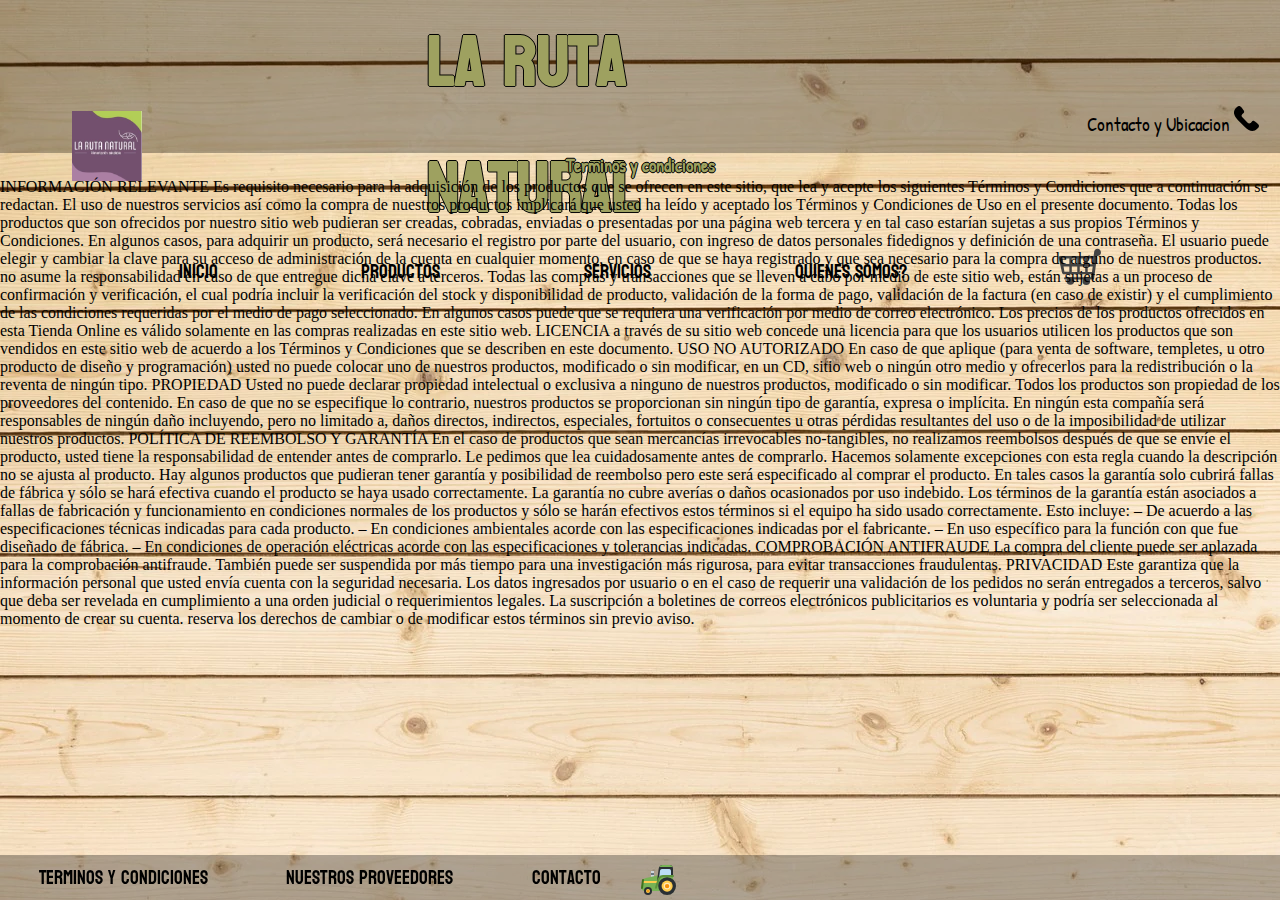
<file: pages/terminos_y_condiciones.html>
<!DOCTYPE html>
<html lang="en">
<head>
    <meta charset="UTF-8">
    <meta http-equiv="X-UA-Compatible" content="IE=edge">
    <meta name="viewport" content="width=device-width, initial-scale=1.0">
    <link rel="stylesheet" href="../styles/styles.css">
    <link rel="shortcut icon" href="../assets/logo.svg" type="image/x-icon">
    <link rel="preconnect" href="https://fonts.googleapis.com">
    <link rel="preconnect" href="https://fonts.gstatic.com" crossorigin>
    <link href="https://fonts.googleapis.com/css2?family=Koulen&family=Patrick+Hand&display=swap" rel="stylesheet"> 
    <title>Terminos y Condiciones</title>
</head>
<body>
    <header>
        <nav class="containerNav">
            <div class="titleHeader">
                <h1>La Ruta Natural</h1>
            </div>
            <ul class="containerMenu">
                <li><a href="../index.html">Inicio</a></li>
                <li><a href="products.html">Productos</a></li>
                <li><a href="services.html">Servicios</a></li>
                <li style="width: 118px;"><a href="quienes_somos.html">Quienes Somos?</a></li>
                <li><a href="products.html"><img src="../assets/trolley.svg" alt="carrito" height="45px"></a></li>
            </ul>
            <div class="iconRuta">
                <img src="../assets/ruta.jpg" alt="logoruta" width="70px">
            </div>
            <div class="botonContact">
                <a href="contacto_y_ubicación.html">Contacto y Ubicacion  <img src="../assets/phone.svg" alt="phoneubi" height="25px"></a>
            </div>
        </nav>
    </header>
    <main>
        <h1 class="titleTyc">Terminos y condiciones</h1>
        <p class="">
            INFORMACIÓN RELEVANTE

Es requisito necesario para la adquisición de los productos que se ofrecen en este sitio, que lea y acepte los siguientes Términos y Condiciones que a continuación se redactan. El uso de nuestros servicios así como la compra de nuestros productos implicará que usted ha leído y aceptado los Términos y Condiciones de Uso en el presente documento. Todas los productos  que son ofrecidos por nuestro sitio web pudieran ser creadas, cobradas, enviadas o presentadas por una página web tercera y en tal caso estarían sujetas a sus propios Términos y Condiciones. En algunos casos, para adquirir un producto, será necesario el registro por parte del usuario, con ingreso de datos personales fidedignos y definición de una contraseña.

El usuario puede elegir y cambiar la clave para su acceso de administración de la cuenta en cualquier momento, en caso de que se haya registrado y que sea necesario para la compra de alguno de nuestros productos. no asume la responsabilidad en caso de que entregue dicha clave a terceros.

Todas las compras y transacciones que se lleven a cabo por medio de este sitio web, están sujetas a un proceso de confirmación y verificación, el cual podría incluir la verificación del stock y disponibilidad de producto, validación de la forma de pago, validación de la factura (en caso de existir) y el cumplimiento de las condiciones requeridas por el medio de pago seleccionado. En algunos casos puede que se requiera una verificación por medio de correo electrónico.

Los precios de los productos ofrecidos en esta Tienda Online es válido solamente en las compras realizadas en este sitio web.

LICENCIA

  a través de su sitio web concede una licencia para que los usuarios utilicen  los productos que son vendidos en este sitio web de acuerdo a los Términos y Condiciones que se describen en este documento.

USO NO AUTORIZADO

En caso de que aplique (para venta de software, templetes, u otro producto de diseño y programación) usted no puede colocar uno de nuestros productos, modificado o sin modificar, en un CD, sitio web o ningún otro medio y ofrecerlos para la redistribución o la reventa de ningún tipo.

PROPIEDAD

Usted no puede declarar propiedad intelectual o exclusiva a ninguno de nuestros productos, modificado o sin modificar. Todos los productos son propiedad  de los proveedores del contenido. En caso de que no se especifique lo contrario, nuestros productos se proporcionan  sin ningún tipo de garantía, expresa o implícita. En ningún esta compañía será  responsables de ningún daño incluyendo, pero no limitado a, daños directos, indirectos, especiales, fortuitos o consecuentes u otras pérdidas resultantes del uso o de la imposibilidad de utilizar nuestros productos.

POLÍTICA DE REEMBOLSO Y GARANTÍA

En el caso de productos que sean  mercancías irrevocables no-tangibles, no realizamos reembolsos después de que se envíe el producto, usted tiene la responsabilidad de entender antes de comprarlo.  Le pedimos que lea cuidadosamente antes de comprarlo. Hacemos solamente excepciones con esta regla cuando la descripción no se ajusta al producto. Hay algunos productos que pudieran tener garantía y posibilidad de reembolso pero este será especificado al comprar el producto. En tales casos la garantía solo cubrirá fallas de fábrica y sólo se hará efectiva cuando el producto se haya usado correctamente. La garantía no cubre averías o daños ocasionados por uso indebido. Los términos de la garantía están asociados a fallas de fabricación y funcionamiento en condiciones normales de los productos y sólo se harán efectivos estos términos si el equipo ha sido usado correctamente. Esto incluye:

– De acuerdo a las especificaciones técnicas indicadas para cada producto.
– En condiciones ambientales acorde con las especificaciones indicadas por el fabricante.
– En uso específico para la función con que fue diseñado de fábrica.
– En condiciones de operación eléctricas acorde con las especificaciones y tolerancias indicadas.

COMPROBACIÓN ANTIFRAUDE

La compra del cliente puede ser aplazada para la comprobación antifraude. También puede ser suspendida por más tiempo para una investigación más rigurosa, para evitar transacciones fraudulentas.

PRIVACIDAD

Este garantiza que la información personal que usted envía cuenta con la seguridad necesaria. Los datos ingresados por usuario o en el caso de requerir una validación de los pedidos no serán entregados a terceros, salvo que deba ser revelada en cumplimiento a una orden judicial o requerimientos legales.

La suscripción a boletines de correos electrónicos publicitarios es voluntaria y podría ser seleccionada al momento de crear su cuenta.

reserva los derechos de cambiar o de modificar estos términos sin previo aviso.
        </p>
    </main>
    <footer class="containerFooter">
        <ul class="containerMenuF">
           <li><a href="terminos_y_condiciones.html">Terminos y Condiciones</a></li>
           <li><a href="https://www.tienda-sana.com/?gclid=Cj0KCQjwxtSSBhDYARIsAEn0thTAlQGlp-XFKuiq6rB_7PfjYG3LxoIO0W6x5IEOKUezpx2kGLVkMwoaAj4iEALw_wcB" target="_blank">Nuestros proveedores</a></li>
           <li><a href="contacto_y_ubicación.html">Contacto</a></li>
        </ul>
        <div class="iconTractor">
            <img src="../assets/tractor.svg" alt="tractor">
        </div>
    </footer>
</body>
</html>
</file>
<file: styles/styles.css>
/*MAPA*/
/*Extend*/
.central, .botonContact, .vid4, .vid3, .iconDulces, .iconGranos, .iconSintacc, .iconComidas, .iconFrutSecos, .iconYogurt, .iconCereales, .iconFrutas, .iconVerdura, .titleTyc {
  display: flex;
  justify-content: center;
}

.centralVid, .separadorProduc, .textGirl2, .textGirl1, .textMan2, .textMan1, .iconGirl2, .iconGirl1, .iconMan2, .iconMan1, .vid2, .vid1, .iconRuta, .titleMap, .titleInsta, .titleNos, .titleService, .titleHeader, .containerMap, .containerInstagram {
  display: flex;
  justify-content: center;
  align-items: center;
}

.parpadeo, .botonContacto, .iconComidas, .iconFrutSecos, .iconYogurt, .iconCereales, .iconFrutas, .iconVerdura {
  animation-name: aviso;
  animation-duration: 4s;
  animation-iteration-count: infinite;
}

/*FONDO*/
/*Fondo Iconos*/
.fondo--women1 {
  background-color: rgb(75, 162, 202);
}

.fondo--women2 {
  background-color: rgb(241, 232, 232);
}

.fondo--men1 {
  background-color: rgb(51, 42, 42);
}

.fondo--men2 {
  background-color: rgb(209, 98, 98);
}

/*BORDES*/
* {
  margin: 0px;
  padding: 0px;
  box-sizing: border-box;
}

body {
  background-image: url(../assets/fondo.jpg);
  width: 100%;
  height: 100%;
}

.containerGalery {
  display: grid;
  grid-template-columns: repeat(12, 1fr);
  grid-template-rows: repeat(8, 1fr);
  width: 100%;
}
.containerGalery p {
  background-color: rgba(0, 0, 0, 0.3);
  background-color: rgba(0, 0, 0, 0.3);
  border-radius: 10px;
  font-size: 16px;
  padding: 16px;
  margin: 17px;
  color: white;
  font-family: "Patrick Hand", cursive;
}

.containerNav {
  display: grid;
  grid-template-columns: repeat(12, 1fr);
  grid-template-rows: repeat(4, 1fr);
  align-items: center;
  height: 153px;
  background-color: rgba(0, 0, 0, 0.3);
}

.containerMenu {
  display: flex;
  grid-column: 2/12;
  grid-row: 3/4;
  justify-content: space-around;
  color: black;
  height: 40px;
  align-items: center;
  list-style: none;
  font-family: "Koulen", curisve;
  font-size: 19px;
}
.containerMenu a {
  text-decoration: none;
  color: black;
  animation-duration: 3s;
  animation-name: slidein;
}
.containerMenu a:hover {
  color: violet;
}

.containerFooter {
  display: grid;
  grid-template-columns: repeat(12, 1fr);
  align-items: center;
  height: 45px;
  width: 100%;
  position: fixed;
  bottom: 0;
  background-color: rgba(0, 0, 0, 0.3);
}

.containerMenuF {
  display: flex;
  grid-column: 1/7;
  font-size: 19px;
  font-family: "Koulen", curisve;
  justify-content: space-around;
  list-style: none;
}
.containerMenuF li a {
  text-decoration: none;
  color: black;
}
.containerMenuF li a:hover {
  color: violet;
}

.containerInstagram {
  grid-column: 9/12;
  grid-row: 2/5;
}
.containerInstagram a {
  background-color: rgba(0, 0, 0, 0.3);
  border-radius: 10px;
  padding: 18px;
}

.containerForm {
  grid-column: 3/6;
  grid-row: 2/6;
  display: grid;
  justify-content: center;
  align-content: space-around;
  font-family: "Koulen", curisve;
  text-shadow: 0px 3px 3px rgba(255, 255, 255, 0.5), 0px -1px 1px rgba(0, 0, 0, 0.3);
  text-align: center;
  background-color: rgba(0, 0, 0, 0.4);
}

.containerMap {
  grid-column: 8/12;
  grid-row: 2/7;
}

/*Titulos*/
.titleHeader {
  grid-column: 5/9;
  grid-row: 1/2;
  color: #9ea160;
  font-family: "Koulen", curisve;
  font-size: 35px;
  text-shadow: 1px 0px 0px #000, 0px 1px 0px #080908, -1px 0px 0px #000, 0px -1px 0px #000;
  border-radius: 4px;
}

.titleService {
  grid-column: 2/6;
  grid-row: 1/2;
  font-family: "Koulen", curisve;
  flex-direction: column;
  background: #6a480d;
  -webkit-background-clip: text;
  color: transparent;
  text-shadow: 0px 3px 3px rgba(255, 255, 255, 0.5), 0px -1px 1px rgba(0, 0, 0, 0.3);
}
.titleService h2 {
  font-size: 16px;
}

.titleNos {
  grid-column: 3/7;
  grid-row: 1/2;
  font-family: "Koulen", curisve;
  flex-direction: column;
  background: #6a480d;
  -webkit-background-clip: text;
  color: transparent;
  text-shadow: 0px 3px 3px rgba(255, 255, 255, 0.5), 0px -1px 1px rgba(0, 0, 0, 0.3);
}
.titleNos h2 {
  font-size: 16px;
}

.titleTyc {
  color: #9ea160;
  font-family: "Patrick Hand", cursive;
  font-size: 18px;
  text-shadow: 1px 0px 0px black, 0px 1px 0px black, -1px 0px 0px black, 0px -1px 0px black;
}

.titleInsta {
  grid-column: 9/12;
  grid-row: 1/2;
  color: white;
}
.titleInsta h2 {
  font-size: 16px;
  padding: 16px;
  margin: 17px;
  color: white;
  background-color: rgba(0, 0, 0, 0.3);
  border-radius: 10px;
}

.titleMap {
  grid-column: 8/12;
  grid-row: 1/2;
  font-size: 16px;
  padding: 16px;
  margin: 17px;
  color: white;
  background-color: rgba(0, 0, 0, 0.4);
  color: white;
}

/*Iconos,Fotos,Videos*/
.iconRuta {
  grid-row: 1/4;
  grid-column: 1/3;
  animation-name: rotar_logo;
  animation-iteration-count: infinite;
  animation-timing-function: linear;
  animation-duration: 3s;
  animation-delay: 3s;
}

.iconVerdura {
  grid-column: 3/5;
  grid-row: 2/4;
}

.iconFrutas {
  grid-column: 6/8;
  grid-row: 2/4;
}

.iconCereales {
  grid-column: 9/11;
  grid-row: 2/4;
}

.iconYogurt {
  grid-column: 3/5;
  grid-row: 4/6;
}

.iconFrutSecos {
  grid-column: 6/8;
  grid-row: 4/6;
}

.iconComidas {
  grid-column: 9/11;
  grid-row: 4/6;
}

.iconSintacc {
  grid-column: 3/5;
  grid-row: 7/9;
}

.iconGranos {
  grid-column: 6/8;
  grid-row: 7/9;
}

.iconDulces {
  grid-column: 9/11;
  grid-row: 7/9;
}

.iconTractor {
  animation-duration: 6s;
  animation-name: tractor;
  animation-iteration-count: infinite;
  grid-column: 7/13;
  display: flex;
  align-items: center;
}

.vid1 {
  grid-column: 7/9;
  grid-row: 1/3;
}

.vid2 {
  grid-column: 9/12;
  grid-row: 1/3;
}

.vid3 {
  grid-column: 7/9;
  grid-row: 3/6;
}

.vid4 {
  grid-column: 9/12;
  grid-row: 3/6;
}

.iconMan1 {
  grid-column: 2/5;
  grid-row: 2/3;
  align-items: center;
}

.iconMan2 {
  grid-column: 5/8;
  grid-row: 2/3;
  align-items: center;
}

.iconGirl1 {
  grid-column: 2/5;
  grid-row: 4/5;
}

.iconGirl2 {
  grid-column: 5/8;
  grid-row: 4/5;
}

/*Textos,Parrafos*/
.textMan1 {
  grid-column: 2/5;
  grid-row: 3/4;
}

.textMan2 {
  grid-column: 5/8;
  grid-row: 3/4;
}

.textGirl1 {
  grid-column: 2/5;
  grid-row: 5/6;
}

.textGirl2 {
  grid-column: 5/8;
  grid-row: 5/6;
}

.textNutri {
  grid-column: 2/6;
  grid-row: 2/4;
  text-align: center;
  height: 388px;
}

.textContacto {
  display: flex;
  grid-column: 2/8;
  grid-row: 7/8;
  background: #6a480d;
  -webkit-background-clip: text;
  color: transparent;
  text-shadow: 0px 3px 3px rgba(255, 255, 255, 0.5), 0px -1px 1px rgba(0, 0, 0, 0.3);
  font-size: 17px;
  flex-direction: column;
  text-transform: uppercase;
}

/*Formulario,Tablas,Botones*/
.formContact {
  display: none;
}

.tableProducts {
  background-image: url(../assets/fondo.jpg);
  color: #e9ebbb;
  border: 1px solid black;
  list-style: none;
  text-align: center;
  width: 100%;
  padding: 20px;
  font-family: "Patrick Hand", cursive;
}
.tableProducts tr {
  background-color: rgba(0, 0, 0, 0.4);
  font-size: 21px;
}
.tableProducts td {
  font-size: 18px;
}
.tableProducts th, .tableProducts td {
  border: 1px solid black;
}

.separadorProduc {
  color: #f25489;
  text-align: center;
  border: 2px solid black;
  font-family: "Patrick Hand", cursive;
  background-color: rgba(0, 0, 0, 0.4);
  font-size: 28px;
  -webkit-text-stroke: 1px black;
}

.botonContacto {
  grid-column: 3/5;
  grid-row: 4/5;
  text-align: center;
  font-family: "Patrick Hand", cursive;
}

.botonContact {
  grid-column: 11/13;
  grid-row: 1/2;
  font-family: "Patrick Hand", cursive;
  font-size: 19px;
  height: 40px;
}
.botonContact a {
  text-decoration: none;
  color: black;
}

/*NO DESKTOP*/
.botonMobile {
  display: none;
}

.ubiCarla {
  display: none;
}

.ubiFede {
  display: none;
}

.ubiMaria {
  display: none;
}

.ubiJose {
  display: none;
}

/*Keyframes*/
@-moz-keyframes parpadeo {
  0% {
    opacity: 1;
  }
  50% {
    opacity: 0.5;
  }
  100% {
    opacity: 1;
  }
}
@-webkit-keyframes parpadeo {
  0% {
    opacity: 1;
  }
  50% {
    opacity: 0.5;
  }
  100% {
    opacity: 1;
  }
}
@keyframes parpadeo {
  0% {
    opacity: 1;
  }
  50% {
    opacity: 0.3;
  }
  100% {
    opacity: 1;
  }
}
@keyframes rotar_logo {
  0% {
    transform: rotateX(0deg);
  }
  50% {
    transform: rotate(180deg);
  }
  100% {
    transform: rotateX(360deg);
  }
}
@keyframes slidein {
  from {
    margin-left: 100%;
    width: 300%;
  }
  to {
    margin-left: 0%;
    width: 100%;
  }
}
@keyframes tractor {
  from {
    margin-left: 90%;
    width: 10px;
    height: 10px;
  }
  to {
    margin-left: 0%;
    width: 90%;
  }
}
@keyframes aviso {
  from {
    transform: none;
  }
  90% {
    transform: scale(0.8);
  }
  100% {
    transform: scale(1);
  }
}
@media screen and (max-width: 576px) {
  .titleHeader {
    grid-column: 1/8;
    grid-row: 1/1;
    font-size: 25px;
  }

  .titleService {
    grid-column: 2/12;
    display: flex;
    justify-content: flex-start;
    text-align: center;
  }
  .titleService h2 {
    font-size: 14px;
  }

  .titleInsta {
    grid-column: 2/12;
    grid-row: 6/7;
    justify-content: center;
    align-items: baseline;
  }
  .titleInsta h2 {
    font-size: 14px;
    padding: 3px;
    margin: 30px;
    text-align: center;
  }

  .iconRuta {
    display: none;
  }

  .iconTractor {
    display: none;
  }

  .containerNav {
    height: 118px;
  }

  .containerMenu {
    grid-column: 1/13;
    color: rgb(105, 20, 105);
    grid-row: 2/3;
    font-size: 15px;
    list-style: none;
  }
  .containerMenu li {
    height: 41px;
    width: 51px;
  }
  .containerMenu li a img {
    height: 25px;
  }

  .containerMenuF {
    font-size: 15px;
  }

  .containerGalery div img {
    width: 90px;
    height: 75px;
  }
  .containerGalery div iframe {
    width: 200px;
    height: 200px;
  }
  .containerGalery div p {
    background-color: rgba(0, 0, 0, 0.3);
    border-radius: 10px;
    font-size: 13px;
    padding: 5px;
    color: white;
    font-family: "Patrick Hand", cursive;
  }

  .titleNos {
    text-align: center;
    grid-column: 2/12;
  }
  .titleNos h2 {
    font-size: 14px;
  }

  .titleGral {
    grid-column: 2/12;
  }
  .titleGral h1 {
    font-size: 22px;
  }
  .titleGral h2 {
    font-size: 8px;
    color: black;
  }

  .botonMobile {
    display: flex;
    grid-column: 5/9;
    grid-row: 1/2;
    animation-name: parpadeo;
    animation-duration: 2s;
    animation-iteration-count: infinite;
    font-size: 10px;
    padding: 3px;
    justify-content: center;
    align-items: end;
  }
  .botonMobile a {
    text-decoration: none;
    color: white;
    background-color: rgba(0, 0, 0, 0.3);
    padding: 3px;
    margin: 9px;
    border-radius: 3px;
  }

  .botonContacto {
    display: none;
  }

  .botonContact {
    font-size: 14px;
    grid-column: 10/13;
  }
  .botonContact a img {
    height: 10px;
  }

  .iconSintacc {
    grid-row: 6/7;
  }

  .iconGranos {
    grid-row: 6/7;
  }

  .iconDulces {
    grid-row: 6/7;
  }

  .iconMan1 {
    grid-column: 2/6;
    grid-row: 2/3;
  }

  .iconMan2 {
    grid-column: 8/12;
    grid-row: 2/3;
  }

  .iconGirl1 {
    grid-column: 2/6;
    grid-row: 4/5;
  }

  .iconGirl2 {
    grid-column: 8/12;
    grid-row: 4/5;
  }

  .titleMap {
    display: none;
  }

  .fondo--men1 {
    grid-column: 2/6;
    grid-row: 3/4;
    height: 145px;
    width: 190px;
  }

  .fondo--men2 {
    grid-column: 8/12;
    grid-row: 3/4;
    height: 145px;
    width: 190px;
  }

  .fondo--women1 {
    grid-column: 2/6;
    grid-row: 5/6;
    height: 145px;
    width: 190px;
  }

  .fondo--women2 {
    grid-column: 8/12;
    grid-row: 5/6;
    height: 145px;
    width: 190px;
  }

  .containerInstagram {
    grid-column: 2/12;
    grid-row: 6/9;
    justify-content: center;
    align-content: center;
  }
  .containerInstagram a img {
    height: 250px;
    width: 200px;
  }

  .containerFooter {
    display: grid;
    grid-template-columns: repeat(4, 1fr);
    font-size: 11px;
    height: 60px;
  }

  .containerForm {
    grid-column: 2/12;
    grid-row: 2/8;
    font-size: 14px;
    height: 410px;
  }
  .containerForm label input {
    width: 119px;
    height: 15px;
  }
  .containerForm label select {
    width: 86px;
    height: 17px;
  }

  .titleNutriDescrip {
    font-size: 10px;
  }

  .titleNutri {
    grid-column: 2/12;
    text-align: center;
    font-size: 18px;
  }

  .vid1 {
    grid-column: 2/6;
    grid-row: 3/7;
  }

  .vid2 {
    grid-column: 7/11;
    grid-row: 3/7;
  }

  .vid3 {
    grid-column: 2/6;
    grid-row: 6/8;
    align-items: center;
  }

  .vid4 {
    grid-column: 7/11;
    grid-row: 6/8;
    align-items: center;
  }

  .formContact {
    grid-column: 2/12;
    display: flex;
    justify-content: center;
    grid-row: 1/1;
    height: 42px;
    align-self: center;
  }
  .formContact h1 {
    font-size: 15px;
    padding: 3px;
    margin: 9px;
    background-color: rgba(0, 0, 0, 0.4);
    border-radius: 10px;
    color: white;
  }

  .tableProducts td {
    font-size: 12px;
  }
  .tableProducts tr {
    font-size: 11px;
  }

  .textNutri {
    grid-column: 2/12;
    grid-row: 2/5;
  }
  .textNutri p {
    font-size: 16px;
    margin: 1px;
    padding: 1px;
  }

  .textContacto {
    grid-column: 2/12;
    grid-row: 6/7;
    font-size: 10px;
    justify-content: center;
    padding: 10px;
    line-height: 20px;
  }

  .containerMap {
    grid-column: 4/9;
    grid-row: 7/9;
    height: 275px;
    width: 300px;
  }
  .containerMap a img {
    height: 275px;
    width: 300px;
  }
}

/*# sourceMappingURL=styles.css.map */
</file>
